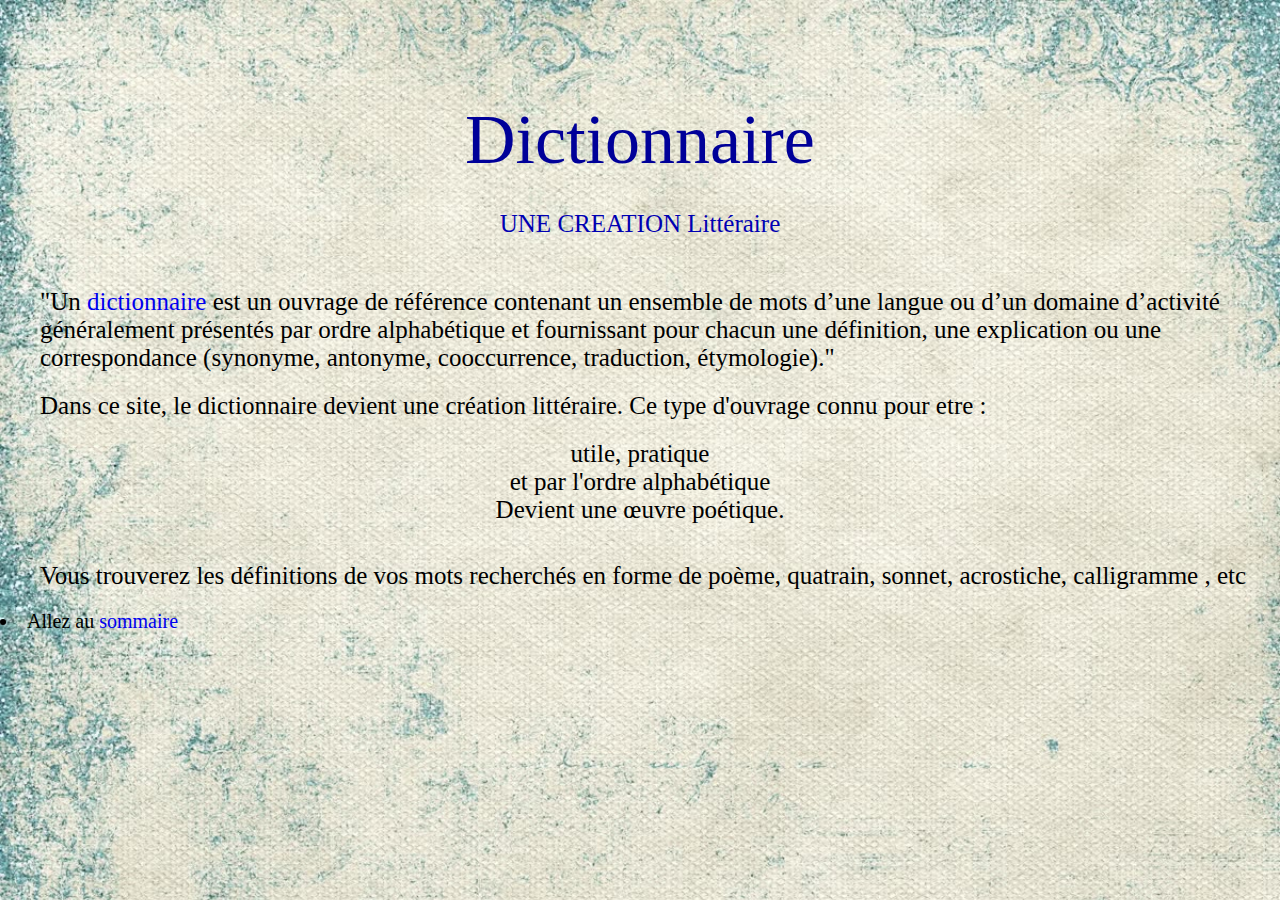
<file: index.html>
<head>
	<meta charset="UTF-8">
	<meta name="author" content="Nadia Fernandes Ventura">
	<title>Ma premiere page web</title>
	<link rel="stylesheet" href="style1.css">
	<link rel="stylesheet" media="screen" href="https://fontlibrary.org//face/grotesque-bourgeoisie" type="text/css"/>
</head>
<body>
	<h1>Dictionnaire</h1>
	<h2>UNE CREATION Littéraire</h2>
	<p>
	<div class="texte">"Un <a href=https://fr.wikipedia.org/wiki/Dictionnaire>dictionnaire</a> est un ouvrage de référence contenant un ensemble de mots d’une langue ou d’un domaine d’activité généralement présentés 
	par ordre alphabétique et fournissant pour chacun une définition, une explication ou une correspondance (synonyme, antonyme, cooccurrence, 
	traduction, étymologie)."</div>
	</p>
	<p>
	<div class="texte">Dans ce site, le dictionnaire devient une création littéraire.
	Ce type d'ouvrage connu pour etre : </div></p>
	<div class="ligne">utile, pratique <br>
	et par l'ordre alphabétique <br>
	Devient une œuvre poétique.<br></div>
	<br>
	<p>
	<div class="texte">Vous trouverez les définitions de vos mots recherchés en forme de poème, quatrain, sonnet, acrostiche, calligramme , etc</div>
	</p>
	<li>Allez au <a href="sommaire.html">sommaire</a></li>
</body>
</file>
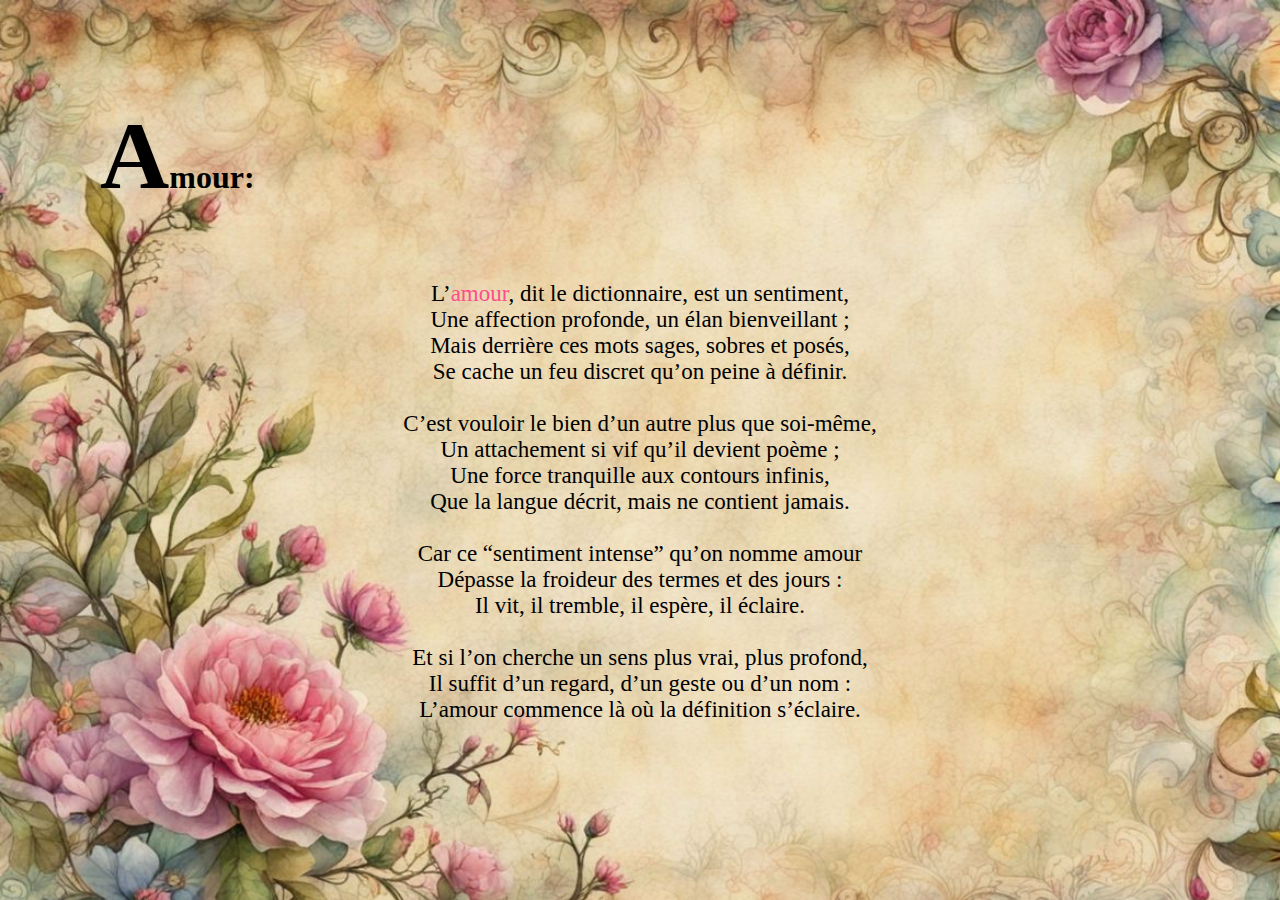
<file: amour.html>
<head>
	<meta charset="UTF-8">
	<meta name="author" content="Nadia Fernandes Ventura">
	<title>Amour</title>
	<link rel="stylesheet" href="a.css">
	<link rel="stylesheet" media="screen" href="https://fontlibrary.org//face/grotesque-bourgeoisie" type="text/css"/>
</head>
<body>
	<h1 class="big-first-letter">Amour:</h1>
	<p>
	L’<a href="amour2.html">amour</a>, dit le dictionnaire, est un sentiment,<br>
Une affection profonde, un élan bienveillant ;<br>
Mais derrière ces mots sages, sobres et posés,<br>
Se cache un feu discret qu’on peine à définir.<br>
<br>
C’est vouloir le bien d’un autre plus que soi-même,<br>
Un attachement si vif qu’il devient poème ;<br>
Une force tranquille aux contours infinis,<br>
Que la langue décrit, mais ne contient jamais.<br>
<br>
Car ce “sentiment intense” qu’on nomme amour<br>
Dépasse la froideur des termes et des jours :<br>
Il vit, il tremble, il espère, il éclaire.<br>
<br>
Et si l’on cherche un sens plus vrai, plus profond,<br>
Il suffit d’un regard, d’un geste ou d’un nom :<br>
L’amour commence là où la définition s’éclaire.<br>
</p>
</file>
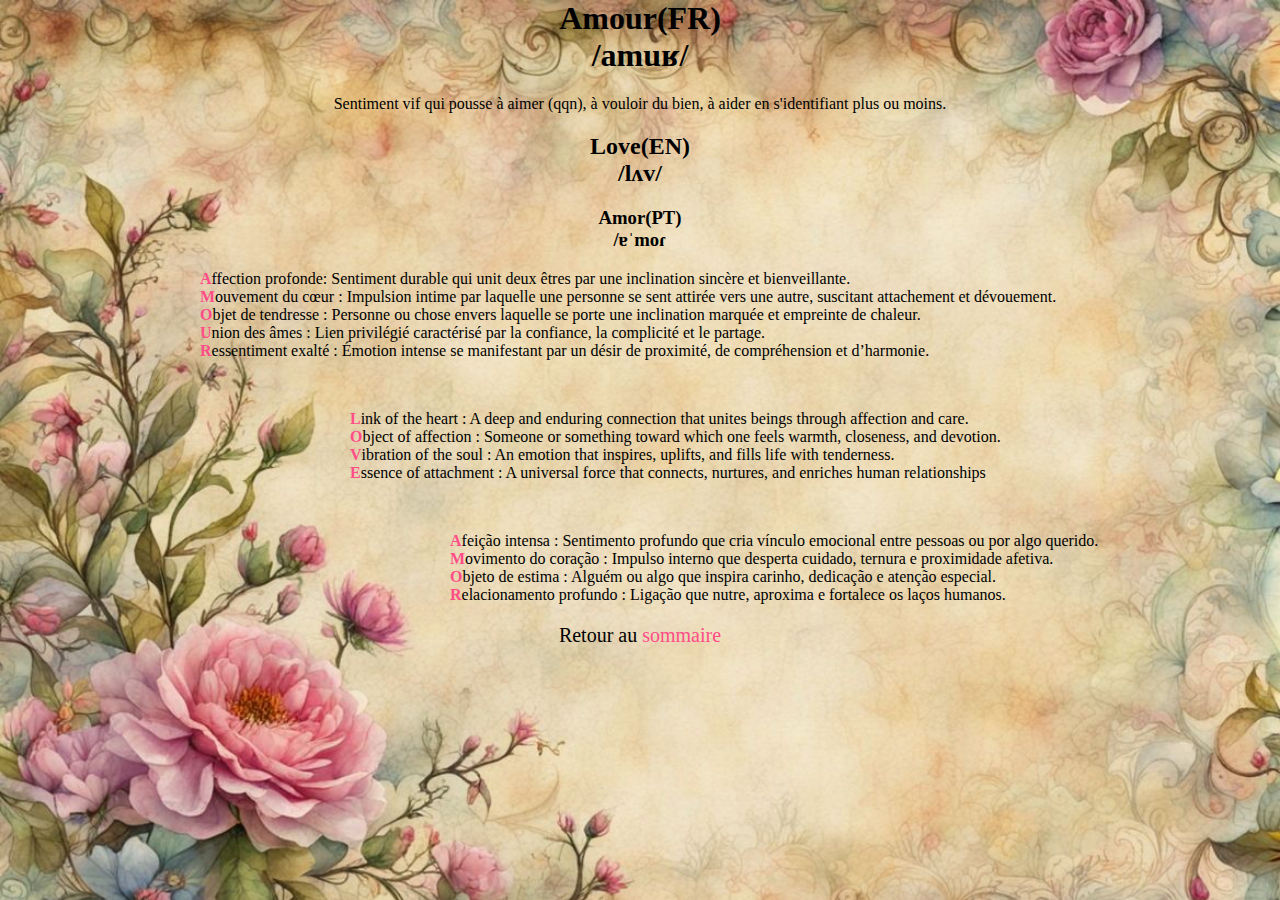
<file: amour2.html>
<head>
	<meta charset="UTF-8">
	<meta name="author" content="Nadia Fernandes Ventura">
	<title>Amour2</title>
	<link rel="stylesheet" href="amour2.css">
	<link rel="stylesheet" media="screen" href="https://fontlibrary.org//face/grotesque-bourgeoisie" type="text/css"/>
</head>
<body>
	<h1 class="titre">Amour(FR)<br>/amuʁ/</h1>
	<p class="texte">Sentiment vif qui pousse à aimer (qqn), à vouloir du bien, à aider en s'identifiant plus ou moins.</p>
	<h2 class="titre">Love(EN)<br>/lʌv/</h2>
	<p class="texte">A feeling of strong affection and sexual attraction for sb</p>
	<h3 class="titre">Amor(PT)<br>/ɐˈmoɾ</h3>
	<p class="texte"> Amor é um sentimento que inspira o desejo pelo bem e felicidade de outro ser.</p>
	<p>
<div class="ligne">Affection profonde: Sentiment durable qui unit deux êtres par une inclination sincère et bienveillante.</div>
<div class="ligne">Mouvement du cœur : Impulsion intime par laquelle une personne se sent attirée vers une autre, suscitant attachement et dévouement.</div>
<div class="ligne">Objet de tendresse : Personne ou chose envers laquelle se porte une inclination marquée et empreinte de chaleur.</div>
<div class="ligne">Union des âmes : Lien privilégié caractérisé par la confiance, la complicité et le partage.</div>
<div class="ligne">Ressentiment exalté : Émotion intense se manifestant par un désir de proximité, de compréhension et d’harmonie.</div>
</p>
<br>
	<p>
	<div class="ligne1">Link of the heart : A deep and enduring connection that unites beings through affection and care.<br>
	<div class="ligne1">Object of affection : Someone or something toward which one feels warmth, closeness, and devotion.<br>
    <div class="ligne1">Vibration of the soul : An emotion that inspires, uplifts, and fills life with tenderness.<br>
   <div class="ligne1"> Essence of attachment : A universal force that connects, nurtures, and enriches human relationships<br>
</p>
<br>
<p>
	<div class="ligne2">Afeição intensa : Sentimento profundo que cria vínculo emocional entre pessoas ou por algo querido.<br>
	<div class="ligne2">Movimento do coração : Impulso interno que desperta cuidado, ternura e proximidade afetiva.<br>
	<div class="ligne2">Objeto de estima : Alguém ou algo que inspira carinho, dedicação e atenção especial.<br>
	<div class="ligne2">Relacionamento profundo : Ligação que nutre, aproxima e fortalece os laços humanos.<br>

</p>
<ul>
	<li>Retour au <a href="sommaire.html">sommaire</a></li>
</ul>
</body>
</file>
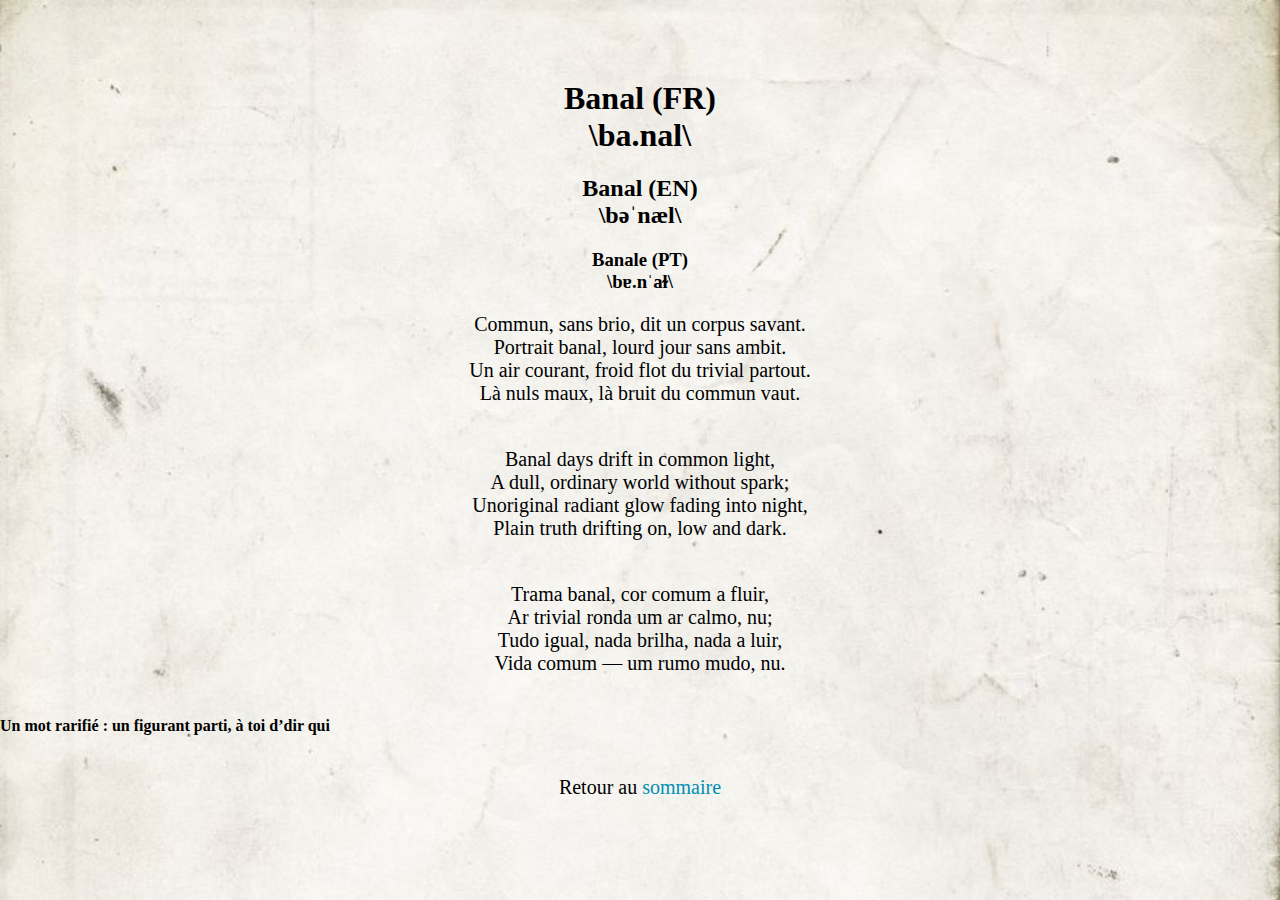
<file: b2.html>
<head>
	<meta charset="UTF-8">
	<meta name="author" content="Nadia Fernandes Ventura">
	<title>Banal</title>
	<link rel="stylesheet" href="b2.css">
	<link rel="stylesheet" media="screen" href="https://fontlibrary.org//face/grotesque-bourgeoisie" type="text/css"/>
</head>
<body>
<h1 class="titre">Banal (FR)<br> \ba.nal\</h1>
<p class="texte">Qui ne s'écarte pas du cours normal des choses ; courant, ordinaire </p>
<h2 class="titre">Banal (EN)<br>\bəˈnæl\</h2>
<p class="texte">so ordinary as to be dull; lacking originality </p>
<h3 class="titre">Banale (PT)<br>\bɐ.nˈaɫ\</h3>
<p class="texte"> trivial; vulgar; comum; sem importância </p>

<p class="poeme1">
Commun, sans brio, dit un corpus savant.<br>
Portrait banal, lourd jour sans ambit.<br>
Un air courant, froid flot du trivial partout.<br>
Là nuls maux, là bruit du commun vaut.<br>
<br></p>
<p class="poeme2">
Banal days drift in common light,<br>
A dull, ordinary world without spark;<br>
Unoriginal radiant glow fading into night,<br>
Plain truth drifting on, low and dark.<br>
<br></p>
<p class="poeme3">
Trama banal, cor comum a fluir,<br>
Ar trivial ronda um ar calmo, nu;<br>
Tudo igual, nada brilha, nada a luir,<br>
Vida comum — um rumo mudo, nu.<br>
</p>
   <div class="tooltip">
  <h4 class="titre">Un mot rarifié : un figurant parti, à toi d’dir qui</h4>
  <span class="tooltip-text">la lettre E</span>
</div>
<ul>
	<li>Retour au <a href="sommaire.html">sommaire</a></li>
</ul>
</body>
</file>
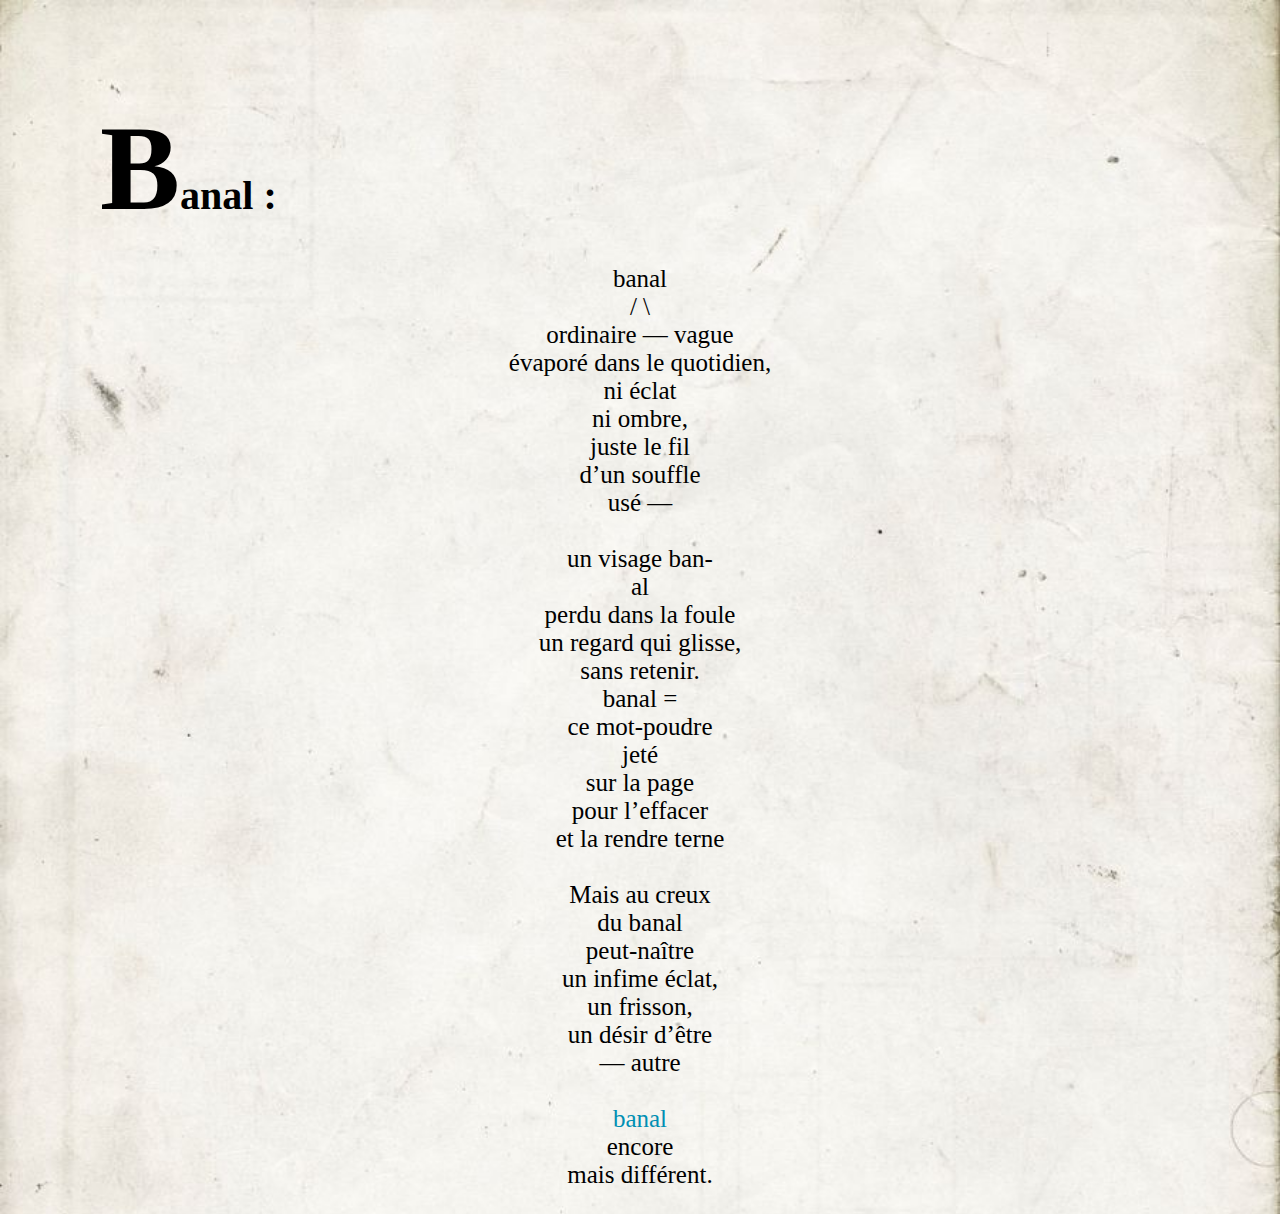
<file: banal.html>
<head>
	<meta charset="UTF-8">
	<meta name="author" content="Nadia Fernandes Ventura">
	<title>Banal</title>
	<link rel="stylesheet" href="b.css">
	<link rel="stylesheet" media="screen" href="https://fontlibrary.org//face/grotesque-bourgeoisie" type="text/css"/>
</head>
<body>

	<h1 class="big-first-letter">
    Banal : 
</h1>
<p>
         banal<br>
       /   \<br>
     ordinaire — vague  <br>
   évaporé dans le quotidien,<br>
      ni éclat  <br>
    ni ombre,  <br>
     juste le fil <br> 
      d’un souffle  <br>
        usé —  <br>
<br>
un visage ban-<br>
al  <br>
   perdu dans la foule  <br>
     un regard qui glisse,  <br>
        sans retenir.  <br>

   banal =  <br>
       ce mot-poudre  <br>
   jeté  <br>
       sur la page  <br>
         pour l’effacer  <br>
et la rendre terne <br> 
<br>
Mais au creux<br>  
     du banal  <br>
   peut-naître  <br>
 un infime éclat,  <br>
   un frisson,  <br>
      un désir d’être <br> 
         — autre  <br>
<br>
<a href="b2.html"> banal </a><br>
  encore <br> 
     mais différent.  <br>

</p>
</body>
</file>
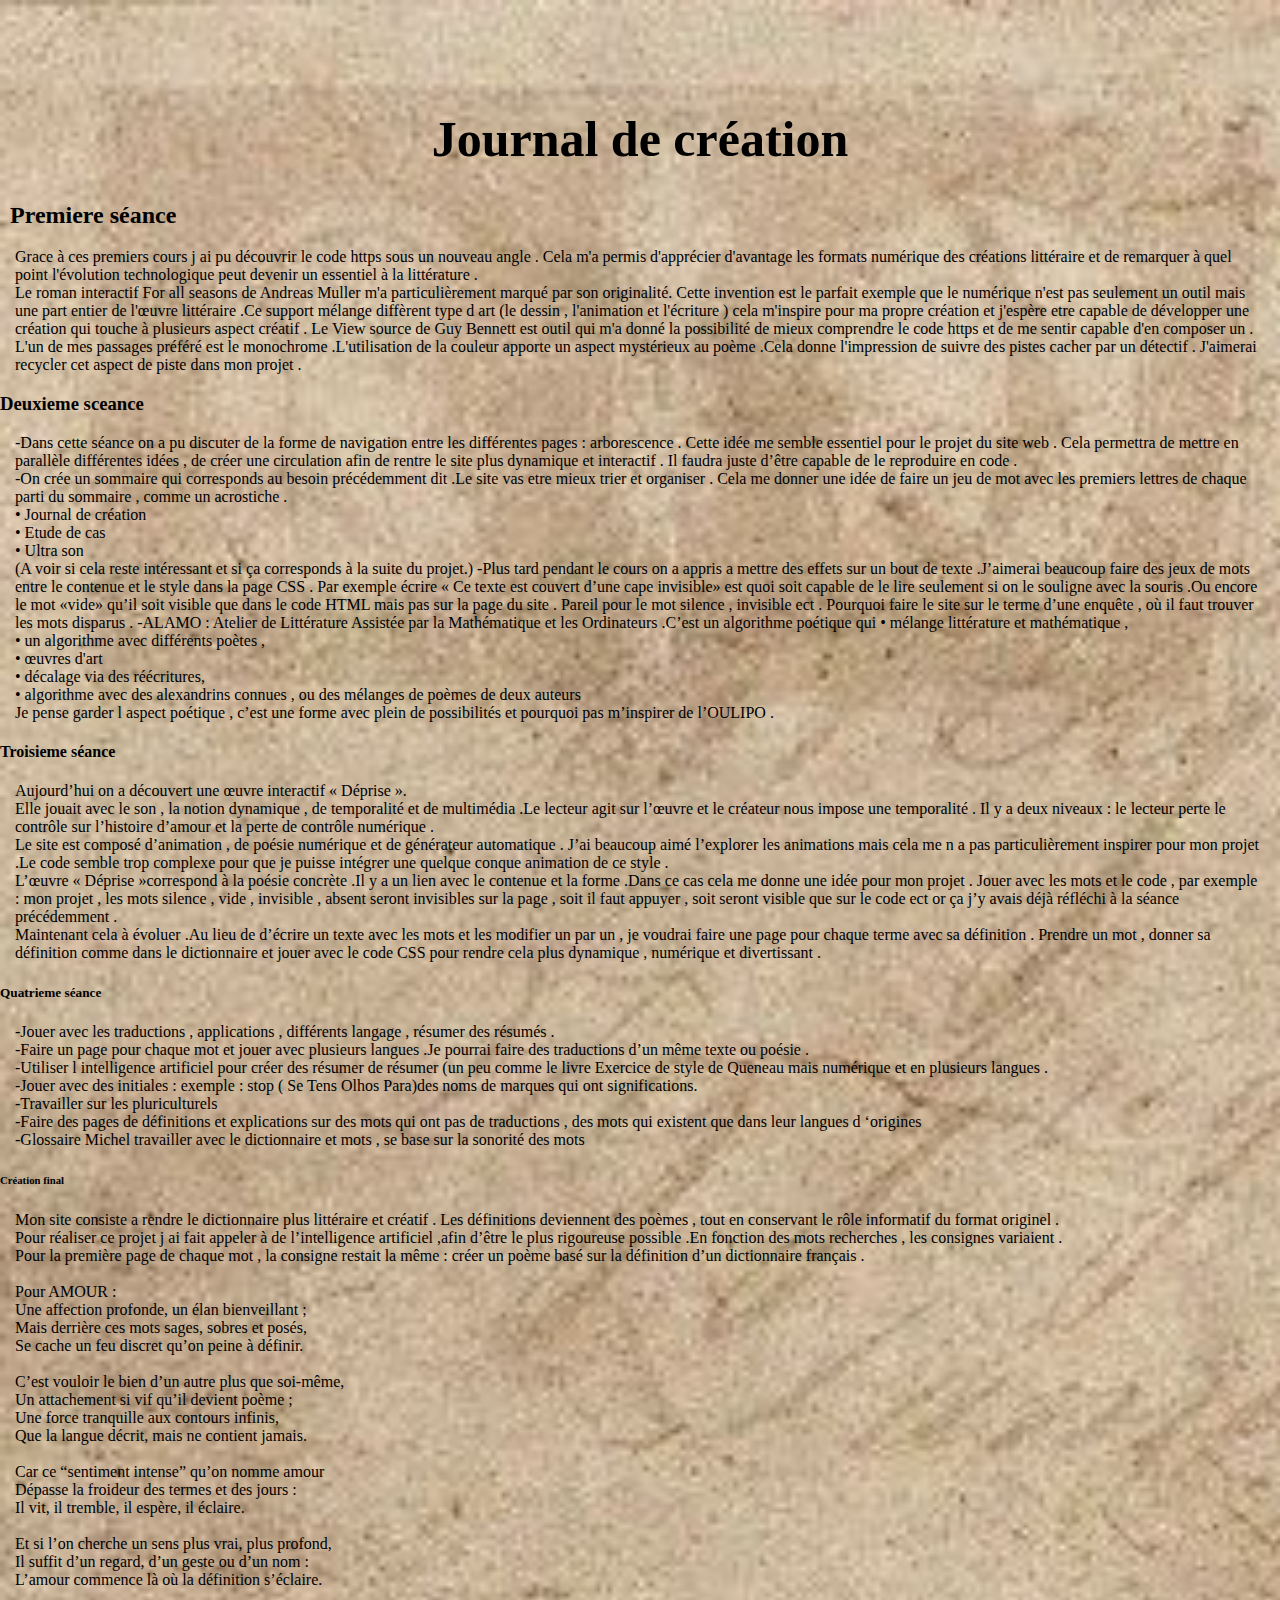
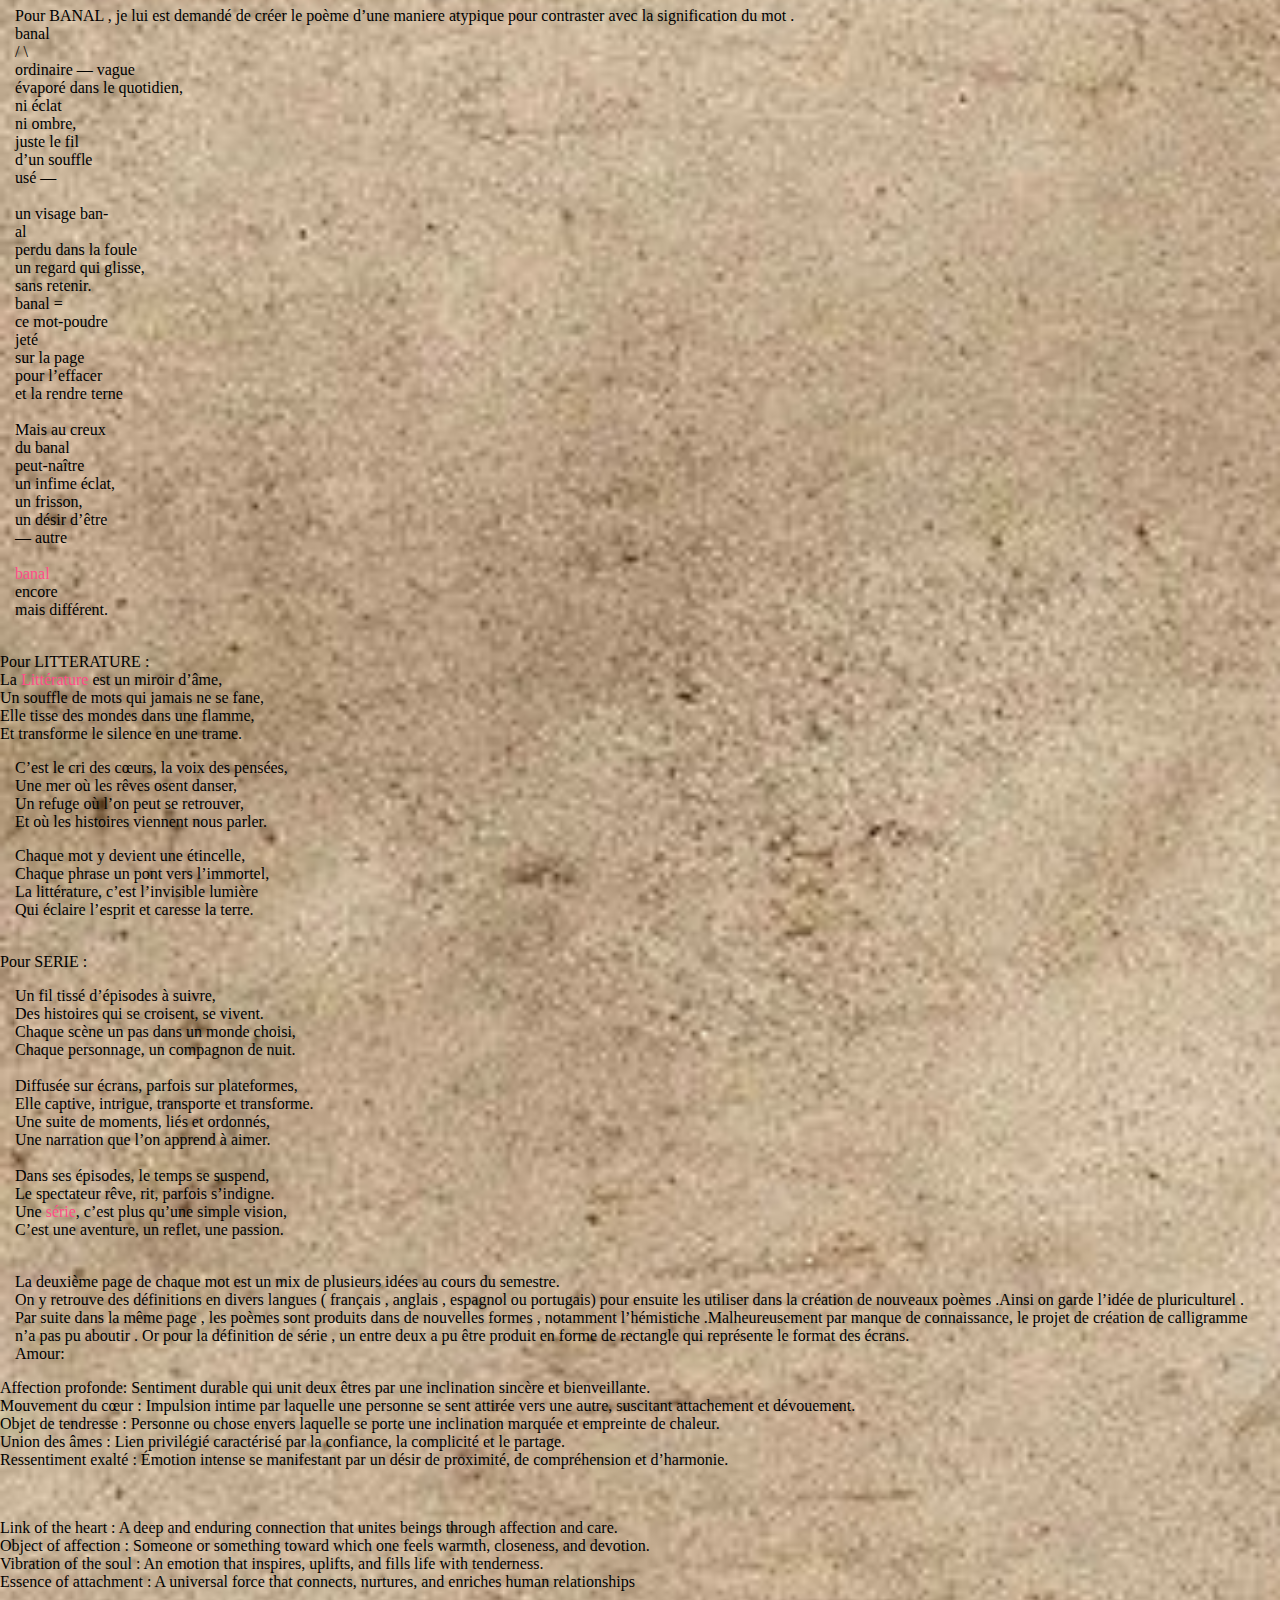
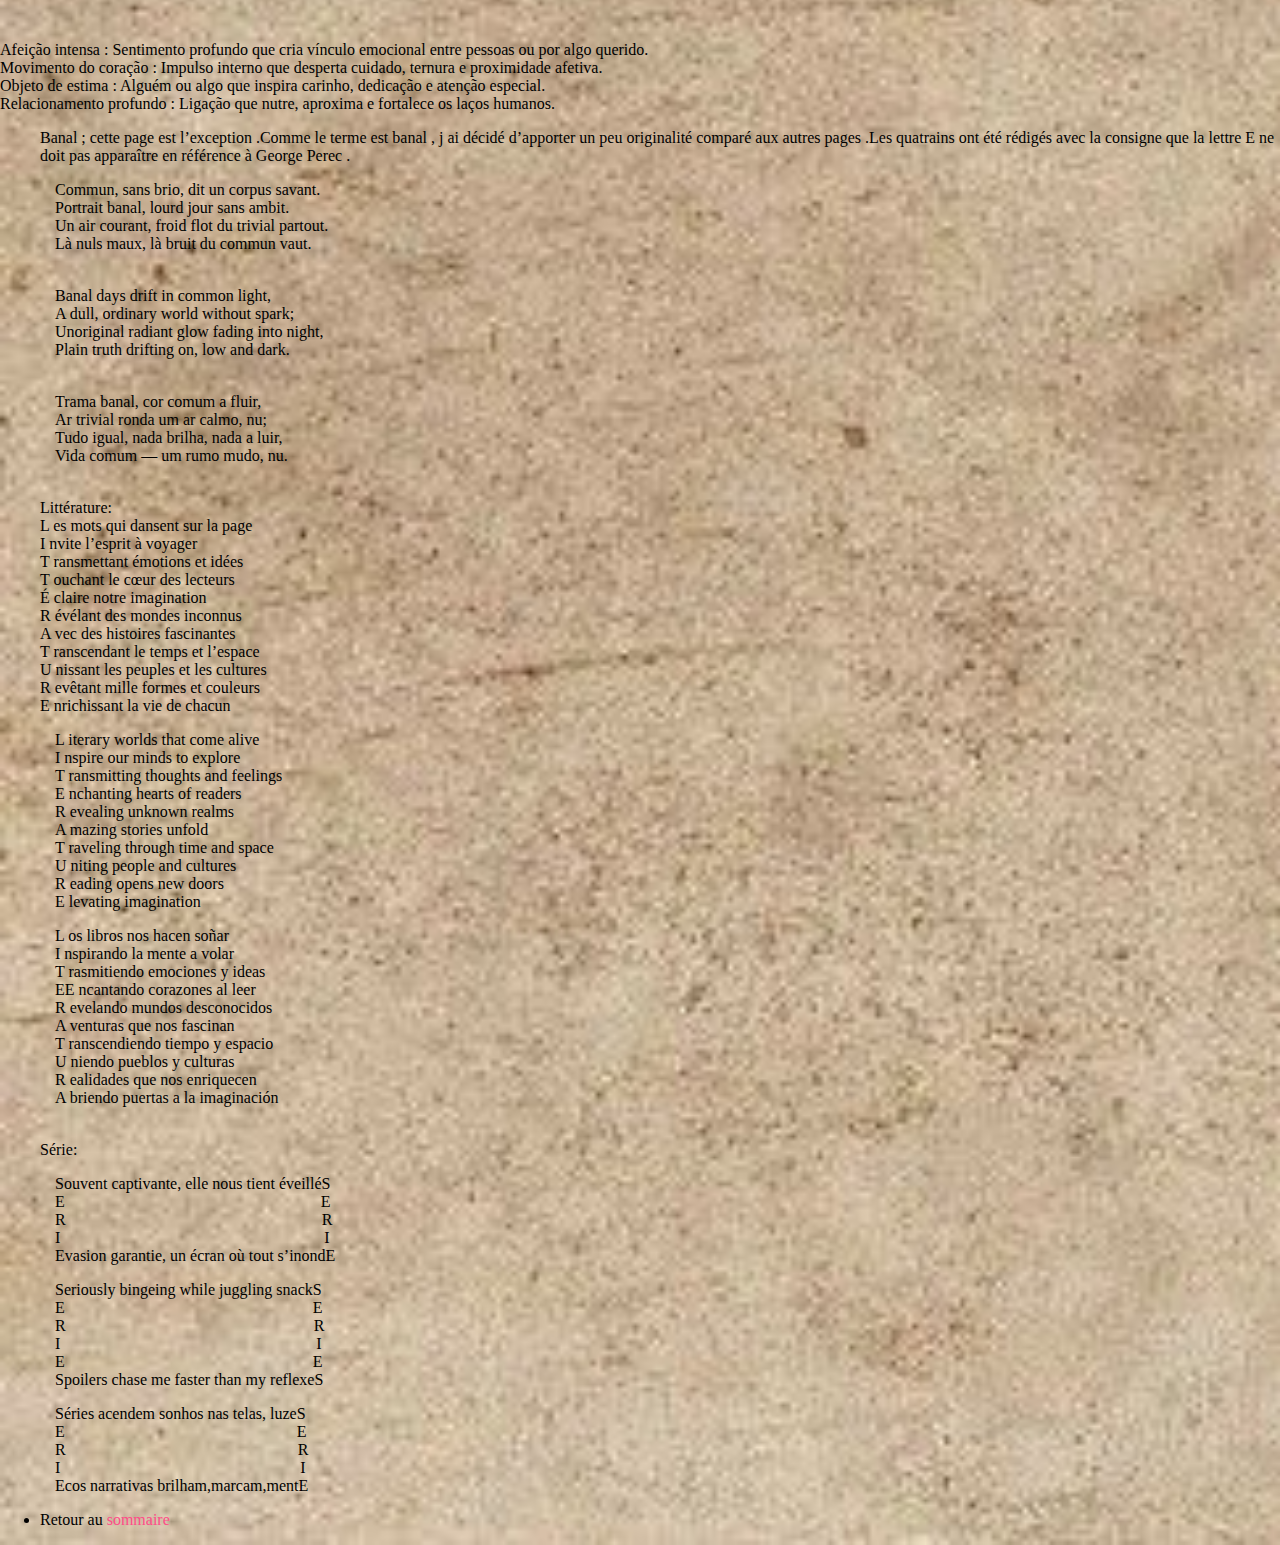
<file: journal.html>
<head>
	<meta charset="UTF-8">
	<meta name="author" content="Nadia Fernandes Ventura">
	<title>Journal de création</title>
	<link rel="stylesheet" href="j.css">
	<link rel="stylesheet" media="screen" href="https://fontlibrary.org//face/grotesque-bourgeoisie" type="text/css"/>
</head>
<body>
	<h1 class="titre">Journal de création</h1>
	<h2 class="titre">Premiere séance</h2>
	<p>
Grace à ces premiers cours j ai pu découvrir le code https sous un nouveau angle . Cela m'a permis d'apprécier d'avantage les formats 
	numérique
	des créations littéraire et de remarquer à quel point l'évolution technologique peut devenir un essentiel à la littérature .<br>
Le roman interactif For all seasons de Andreas Muller m'a particulièrement marqué par son originalité. Cette invention est le parfait 
exemple
 que le numérique n'est pas seulement un outil mais une part entier de l'œuvre littéraire .Ce support mélange diffèrent type d art (le dessin , 
 l'animation et l'écriture ) cela m'inspire pour ma propre création et j'espère etre capable de développer une création qui touche à plusieurs 
 aspect créatif .
Le View source de Guy Bennett est outil qui m'a donné la possibilité de mieux comprendre le code https et de me sentir capable d'en composer un .
 L'un de mes passages préféré est le monochrome .L'utilisation de la couleur apporte un aspect mystérieux au poème .Cela donne l'impression de 
 suivre des pistes cacher par un détectif . J'aimerai recycler cet aspect de piste dans mon projet .</p> 
	<h3 class="sous-titre">Deuxieme sceance</h3>
	<p>-Dans cette séance on a pu discuter de la forme de navigation entre les différentes pages : arborescence . Cette idée me semble essentiel
	pour le projet du site web . Cela permettra de mettre en parallèle différentes idées , de créer une circulation afin de rentre le site plus 
	dynamique et interactif . Il faudra juste d’être capable de le reproduire en code .<br> 
-On crée un sommaire qui corresponds au besoin précédemment dit .Le site vas etre mieux trier et organiser . Cela me donner une idée de faire un 
jeu de mot avec les premiers lettres de chaque parti du sommaire , comme un acrostiche . <br>
    • Journal de création<br>
    • Etude de cas <br>
    • Ultra son<br>
(A voir si cela reste intéressant et si ça corresponds à la suite du projet.)
	
	-Plus tard pendant le cours on a appris a mettre des effets sur un bout de texte .J’aimerai beaucoup faire des jeux de mots entre le contenue 
	et le style dans la page CSS . Par exemple écrire « Ce texte est couvert d’une cape invisible» est quoi soit capable de le lire seulement si 
	on le souligne avec la souris .Ou encore le mot «vide» qu’il soit visible que dans le code HTML mais pas sur la page du site . Pareil pour le 
	mot silence , invisible ect . Pourquoi faire le site sur le terme d’une enquête , où il faut trouver les mots disparus . 
-ALAMO : Atelier de Littérature Assistée par la Mathématique et les Ordinateurs .C’est un algorithme poétique qui 
    • mélange littérature et mathématique ,<br> 
    • un algorithme avec différents poètes , <br>
    • œuvres d'art <br>
    • décalage via des réécritures,  <br>
    • algorithme avec des alexandrins connues , ou des mélanges de poèmes de deux auteurs <br>
Je pense garder l aspect poétique , c’est une forme avec plein de possibilités et pourquoi pas m’inspirer de l’OULIPO .
	</p>
	<h4 class="titre">Troisieme séance</h4>
	<p>
	Aujourd’hui on a découvert une œuvre interactif « Déprise ».<br>
	Elle jouait avec le son , la notion dynamique , de temporalité et de multimédia .Le lecteur agit sur l’œuvre et le créateur nous impose une 
	temporalité . Il y a deux niveaux : le lecteur perte le contrôle sur l’histoire d’amour et la perte de contrôle numérique .<br>
	Le site est composé d’animation , de poésie numérique et de générateur automatique . J’ai beaucoup aimé l’explorer les animations mais cela
	me n a pas particulièrement inspirer pour mon projet .Le code semble trop complexe pour que je puisse intégrer une quelque conque animation 
	de ce style .<br> 
L’œuvre « Déprise »correspond à la poésie concrète .Il y a un lien avec le contenue et la forme .Dans ce cas cela me donne une idée pour mon projet
 . Jouer avec les mots et le code , par exemple : mon projet , les mots silence , vide , invisible , absent seront invisibles sur la page , soit il
 faut appuyer , soit seront visible que sur le code ect or ça j’y avais déjà réfléchi à la séance précédemment  . <br>
 Maintenant  cela à évoluer .Au lieu de d’écrire un texte avec les mots et les modifier un par un , je voudrai faire une page pour chaque terme 
 avec sa définition . Prendre un mot , donner sa définition comme dans le dictionnaire et jouer avec le code CSS pour rendre cela plus dynamique ,
 numérique et divertissant . </p>
 <h5 class="titre">Quatrieme séance </h5>
 <p>
 -Jouer avec les traductions , applications , différents langage , résumer des résumés .<br>
 -Faire un page pour chaque mot et jouer avec plusieurs langues .Je pourrai faire des traductions d’un même texte ou poésie .<br>
 -Utiliser l intelligence artificiel pour créer des résumer de résumer (un peu comme le livre Exercice de style de Queneau mais numérique et en 
 plusieurs langues . <br>                
 -Jouer avec des initiales : exemple : stop ( Se Tens Olhos Para)des noms de marques qui ont significations. <br>        
 -Travailler sur les pluriculturels<br>
 -Faire des pages de définitions et explications sur des mots qui ont pas de traductions , des mots qui existent que dans leur langues d ‘origines<br>         
 -Glossaire Michel travailler avec le dictionnaire et mots , se base sur la sonorité des mots <br></p>
<h6 class="titre"> Création final </h6>
<p>
Mon site consiste a rendre le dictionnaire plus littéraire et créatif . Les définitions deviennent des poèmes , tout en conservant le rôle 
informatif du format originel .<br> 
Pour réaliser ce projet j ai fait appeler à de l’intelligence artificiel ,afin d’être le plus rigoureuse possible .En fonction des mots 
recherches , les consignes variaient .<br>
 Pour la première page de chaque mot , la consigne restait la même : créer un poème basé sur la définition d’un dictionnaire français .<br>
 <br>
Pour AMOUR : <br>
Une affection profonde, un élan bienveillant ;<br>
Mais derrière ces mots sages, sobres et posés,<br>
Se cache un feu discret qu’on peine à définir.<br>
<br>
C’est vouloir le bien d’un autre plus que soi-même,<br>
Un attachement si vif qu’il devient poème ;<br>
Une force tranquille aux contours infinis,<br>
Que la langue décrit, mais ne contient jamais.<br>
<br>
Car ce “sentiment intense” qu’on nomme amour<br>
Dépasse la froideur des termes et des jours :<br>
Il vit, il tremble, il espère, il éclaire.<br>
<br>
Et si l’on cherche un sens plus vrai, plus profond,<br>
Il suffit d’un regard, d’un geste ou d’un nom :<br>
L’amour commence là où la définition s’éclaire.<br>
<br>
Pour BANAL , je lui est demandé de créer le poème d’une maniere atypique pour contraster avec la signification du mot .<br>
banal<br>
       /   \<br>
     ordinaire — vague  <br>
   évaporé dans le quotidien,<br>
      ni éclat  <br>
    ni ombre,  <br>
     juste le fil <br> 
      d’un souffle  <br>
        usé —  <br>
<br>
un visage ban-<br>
al  <br>
   perdu dans la foule  <br>
     un regard qui glisse,  <br>
        sans retenir.  <br>

   banal =  <br>
       ce mot-poudre  <br>
   jeté  <br>
       sur la page  <br>
         pour l’effacer  <br>
et la rendre terne <br> 
<br>
Mais au creux<br>  
     du banal  <br>
   peut-naître  <br>
 un infime éclat,  <br>
   un frisson,  <br>
      un désir d’être <br> 
         — autre  <br>
<br>
<a href="b2.html"> banal </a><br>
  encore <br> 
     mais différent.  <br>

</p>
<br>
Pour LITTERATURE : <br>
La <a href="litt2.html">Littérature</a> est un miroir d’âme,<br>
Un souffle de mots qui jamais ne se fane,<br>
Elle tisse des mondes dans une flamme,<br>
Et transforme le silence en une trame.<br>
</p>
<p>
C’est le cri des cœurs, la voix des pensées,<br>
Une mer où les rêves osent danser,<br>
Un refuge où l’on peut se retrouver,<br>
Et où les histoires viennent nous parler.<br>
</p>
<p>
Chaque mot y devient une étincelle,<br>
Chaque phrase un pont vers l’immortel,<br>
La littérature, c’est l’invisible lumière<br>
Qui éclaire l’esprit et caresse la terre.<br>
</p>
<br>
Pour SERIE : <br>
	<p>Un fil tissé d’épisodes à suivre,<br>
Des histoires qui se croisent, se vivent.<br>
 Chaque scène un pas dans un monde choisi,<br>
Chaque personnage, un compagnon de nuit.<br>
<br>
Diffusée sur écrans, parfois sur plateformes,<br>
Elle captive, intrigue, transporte et transforme.<br>
Une suite de moments, liés et ordonnés,<br>
Une narration que l’on apprend à aimer.<br>
<br>
Dans ses épisodes, le temps se suspend,<br>
Le spectateur rêve, rit, parfois s’indigne.<br>
Une <a href="serie.html">série</a>, c’est plus qu’une simple vision,<br>
C’est une aventure, un reflet, une passion.<br>
</p>
<p>
<br>
La deuxième page de chaque mot est un mix de plusieurs idées au cours du semestre.<br>
On y retrouve des définitions en divers langues ( français , anglais , espagnol ou portugais) pour ensuite les utiliser dans la création de 
nouveaux poèmes .Ainsi on garde l’idée de pluriculturel . Par suite dans la même page , les poèmes sont produits dans de nouvelles formes ,
 notamment l’hémistiche .Malheureusement par manque de connaissance, le projet de création de calligramme n’a pas pu aboutir . Or pour la 
 définition de série , un entre deux a pu être produit en forme de rectangle qui représente le format des écrans.<br>
 Amour:<br>
 <div class="ligne">Affection profonde: Sentiment durable qui unit deux êtres par une inclination sincère et bienveillante.</div>
<div class="ligne">Mouvement du cœur : Impulsion intime par laquelle une personne se sent attirée vers une autre, suscitant attachement et dévouement.</div>
<div class="ligne">Objet de tendresse : Personne ou chose envers laquelle se porte une inclination marquée et empreinte de chaleur.</div>
<div class="ligne">Union des âmes : Lien privilégié caractérisé par la confiance, la complicité et le partage.</div>
<div class="ligne">Ressentiment exalté : Émotion intense se manifestant par un désir de proximité, de compréhension et d’harmonie.</div>
</p>
<br>
	<p>
	<div class="ligne1">Link of the heart : A deep and enduring connection that unites beings through affection and care.<br>
	<div class="ligne1">Object of affection : Someone or something toward which one feels warmth, closeness, and devotion.<br>
    <div class="ligne1">Vibration of the soul : An emotion that inspires, uplifts, and fills life with tenderness.<br>
   <div class="ligne1"> Essence of attachment : A universal force that connects, nurtures, and enriches human relationships<br>
</p>
<br>
<p>
	<div class="ligne2">Afeição intensa : Sentimento profundo que cria vínculo emocional entre pessoas ou por algo querido.<br>
	<div class="ligne2">Movimento do coração : Impulso interno que desperta cuidado, ternura e proximidade afetiva.<br>
	<div class="ligne2">Objeto de estima : Alguém ou algo que inspira carinho, dedicação e atenção especial.<br>
	<div class="ligne2">Relacionamento profundo : Ligação que nutre, aproxima e fortalece os laços humanos.<br>

</p>
<ul>
Banal ; cette page est l’exception .Comme le terme est banal , j ai décidé d’apporter un peu originalité comparé aux autres pages 
.Les quatrains ont été rédigés avec la consigne que la lettre E ne doit pas apparaître en référence à George Perec . <br>
 <p class="poeme1">
Commun, sans brio, dit un corpus savant.<br>
Portrait banal, lourd jour sans ambit.<br>
Un air courant, froid flot du trivial partout.<br>
Là nuls maux, là bruit du commun vaut.<br>
<br></p>
<p class="poeme2">
Banal days drift in common light,<br>
A dull, ordinary world without spark;<br>
Unoriginal radiant glow fading into night,<br>
Plain truth drifting on, low and dark.<br>
<br></p>
<p class="poeme3">
Trama banal, cor comum a fluir,<br>
Ar trivial ronda um ar calmo, nu;<br>
Tudo igual, nada brilha, nada a luir,<br>
Vida comum — um rumo mudo, nu.<br>
</p>
 <br>
 Littérature:<br>
 <span class="lettre1">L</span> es mots qui dansent sur la page<br>
  <span class="lettre1">I</span> nvite l’esprit à voyager<br>
  <span class="lettre1">T</span> ransmettant émotions et idées<br>
  <span class="lettre1">T</span> ouchant le cœur des lecteurs <br> 
  <span class="lettre1">É</span> claire notre imagination  <br>
  <span class="lettre1">R</span> évélant des mondes inconnus  <br>
  <span class="lettre1">A</span> vec des histoires fascinantes  <br>
  <span class="lettre1">T</span> ranscendant le temps et l’espace  <br>
  <span class="lettre1">U</span> nissant les peuples et les cultures <br> 
  <span class="lettre1">R</span> evêtant mille formes et couleurs  <br>
  <span class="lettre1">E</span> nrichissant la vie de chacun<br>

</p>

<p class="acrostiche2">
 <span class="lettre2">L</span> iterary worlds that come alive <br> 
 <span class="lettre2">I</span> nspire our minds to explore  <br>
 <span class="lettre2">T</span> ransmitting thoughts and feelings  <br>
 <span class="lettre2">E</span> nchanting hearts of readers <br> 
 <span class="lettre2">R</span> evealing unknown realms  <br>
 <span class="lettre2">A</span> mazing stories unfold  <br>
 <span class="lettre2">T</span> raveling through time and space  <br>
 <span class="lettre2">U</span> niting people and cultures  <br>
 <span class="lettre2">R</span> eading opens new doors  <br>
 <span class="lettre2">E</span> levating imagination<br>
</p>
<p class="acrostiche3">
<span class="lettre3">L</span> os libros nos hacen soñar  <br>
<span class="lettre3">I</span> nspirando la mente a volar  <br>
<span class="lettre3">T</span> rasmitiendo emociones y ideas <br> 
<span class="lettre3">E</span>E ncantando corazones al leer  <br>
<span class="lettre3">R</span> evelando mundos desconocidos  <br>
<span class="lettre3">A</span> venturas que nos fascinan  <br>
<span class="lettre3">T</span> ranscendiendo tiempo y espacio  <br>
<span class="lettre3">U</span> niendo pueblos y culturas  <br>
<span class="lettre3">R</span> ealidades que nos enriquecen  <br>
<span class="lettre3">A</span> briendo puertas a la imaginación<br>
</p>
<br>
Série:<br>
<p>
	<span class="ligne1">Souvent captivante, elle nous tient éveilléS</span><br>
	<span class="ligne2">E &nbsp;&nbsp;&nbsp;&nbsp;&nbsp;&nbsp&nbsp;&nbsp;&nbsp;&nbsp&nbsp;&nbsp;&nbsp;&nbsp&nbsp;&nbsp;&nbsp;&nbsp &nbsp;&nbsp;&nbsp;&nbsp&nbsp;&nbsp;&nbsp;&nbsp&nbsp;&nbsp;&nbsp;&nbsp&nbsp;&nbsp;&nbsp;&nbsp &nbsp;&nbsp;&nbsp;&nbsp&nbsp;&nbsp;&nbsp;&nbsp   &nbsp;&nbsp;&nbsp;&nbsp &nbsp;&nbsp;&nbsp;&nbsp&nbsp;&nbsp;&nbsp;&nbsp&nbsp;&nbsp;&nbsp;&nbsp  E</span><br>
	<span class="ligne3">R &nbsp;&nbsp;&nbsp;&nbsp;&nbsp;&nbsp&nbsp;&nbsp;&nbsp;&nbsp&nbsp;&nbsp;&nbsp;&nbsp&nbsp;&nbsp;&nbsp;&nbsp &nbsp;&nbsp;&nbsp;&nbsp&nbsp;&nbsp;&nbsp;&nbsp&nbsp;&nbsp;&nbsp;&nbsp&nbsp;&nbsp;&nbsp;&nbsp &nbsp;&nbsp;&nbsp;&nbsp&nbsp;&nbsp;&nbsp;&nbsp   &nbsp;&nbsp;&nbsp;&nbsp&nbsp; &nbsp;&nbsp;&nbsp;&nbsp&nbsp;&nbsp;&nbsp;&nbsp&nbsp;&nbsp;&nbsp; R</span><br>
	<span class="ligne4">I&nbsp;&nbsp;&nbsp;&nbsp;&nbsp;&nbsp&nbsp;&nbsp;&nbsp;&nbsp&nbsp;&nbsp;&nbsp;&nbsp&nbsp;&nbsp;&nbsp;&nbsp &nbsp;&nbsp;&nbsp;&nbsp&nbsp;&nbsp;&nbsp;&nbsp&nbsp;&nbsp;&nbsp;&nbsp&nbsp;&nbsp;&nbsp;&nbsp &nbsp;&nbsp;&nbsp;&nbsp&nbsp;&nbsp;&nbsp;&nbsp&nbsp;&nbsp &nbsp;&nbsp&nbsp;&nbsp &nbsp;&nbsp&nbsp;&nbsp &nbsp;&nbsp;&nbsp;&nbsp;&nbsp&nbsp;&nbsp;&nbsp; I</span><br>
	<span class="ligne5">Evasion garantie, un écran où tout s’inondE</span><br>
	</p>
	<p>
	<span class="ligne6">Seriously bingeing while juggling snackS</span><br>
	<span class="ligne7">E&nbsp;&nbsp;&nbsp;&nbsp&nbsp;&nbsp;&nbsp;&nbsp;&nbsp;&nbsp;&nbsp;&nbsp&nbsp;&nbsp;&nbsp;&nbsp&nbsp;&nbsp;&nbsp;&nbsp;&nbsp;&nbsp;&nbsp&nbsp;&nbsp;&nbsp;&nbsp&nbsp;&nbsp;&nbsp;&nbsp;&nbsp;&nbsp;&nbsp;&nbsp;&nbsp&nbsp;&nbsp;&nbsp;&nbsp&nbsp;&nbsp;&nbsp;&nbsp&nbsp;&nbsp;&nbsp;&nbsp;&nbsp;&nbsp;&nbsp&nbsp;&nbsp;&nbsp;&nbsp&nbsp;&nbsp;&nbsp;&nbsp;&nbsp;&nbsp E</span><br>
	<span class="ligne8">R&nbsp;&nbsp;&nbsp;&nbsp;&nbsp&nbsp;&nbsp;&nbsp;&nbsp&nbsp;&nbsp;&nbsp;&nbsp;&nbsp;&nbsp;&nbsp;&nbsp;&nbsp;&nbsp;&nbsp;&nbsp&nbsp;&nbsp;&nbsp;&nbsp&nbsp;&nbsp;&nbsp;&nbsp&nbsp;&nbsp;&nbsp;&nbsp&nbsp;&nbsp;&nbsp;&nbsp;&nbsp;&nbsp;&nbsp;&nbsp;&nbsp;&nbsp;&nbsp&nbsp;&nbsp;&nbsp;&nbsp&nbsp;&nbsp;&nbsp;&nbsp;&nbsp;&nbsp;&nbsp&nbsp;&nbsp;&nbsp;&nbsp&nbsp;&nbsp;&nbsp;R</span><br>
	<span class="ligne9">I&nbsp;&nbsp;&nbsp;&nbsp;&nbsp;&nbsp;&nbsp;&nbsp;&nbsp&nbsp;&nbsp;&nbsp;&nbsp&nbsp;&nbsp;&nbsp;&nbsp;&nbsp;&nbsp;&nbsp;&nbsp;&nbsp&nbsp;&nbsp;&nbsp;&nbsp&nbsp;&nbsp;&nbsp;&nbsp;&nbsp;&nbsp;&nbsp;&nbsp&nbsp;&nbsp;&nbsp;&nbsp&nbsp;&nbsp;&nbsp;&nbsp;&nbsp;&nbsp;&nbsp&nbsp;&nbsp;&nbsp;&nbsp&nbsp;&nbsp;&nbsp;&nbsp;&nbsp;&nbsp;&nbsp;&nbsp;&nbsp&nbsp;&nbsp;&nbsp;&nbsp&nbsp;&nbsp;I</span><br>
	<span class="ligne10">E&nbsp;&nbsp;&nbsp;&nbsp;&nbsp;&nbsp;&nbsp;&nbsp;&nbsp;&nbsp&nbsp;&nbsp;&nbsp;&nbsp&nbsp;&nbsp;&nbsp;&nbsp;&nbsp;&nbsp;&nbsp;&nbsp&nbsp;&nbsp;&nbsp;&nbsp&nbsp;&nbsp;&nbsp;&nbsp;&nbsp;&nbsp;&nbsp;&nbsp&nbsp;&nbsp;&nbsp;&nbsp&nbsp;&nbsp;&nbsp;&nbsp;&nbsp;&nbsp;&nbsp;&nbsp&nbsp;&nbsp;&nbsp;&nbsp&nbsp;&nbsp;&nbsp;&nbsp;&nbsp;&nbsp;&nbsp;&nbsp&nbsp;&nbsp;&nbsp;&nbsp;E</span><br>
	<span class="ligne11">Spoilers chase me faster than my reflexeS</span><br>
	</p>
	<p>
	<span class="ligne12">Séries acendem sonhos nas telas, luzeS</span><br>
	<span class="ligne13">E&nbsp;&nbsp;&nbsp&nbsp;&nbsp;&nbsp;&nbsp;&nbsp;&nbsp;&nbsp;&nbsp;&nbsp;&nbsp;&nbsp;&nbsp;&nbsp&nbsp;&nbsp;&nbsp;&nbsp;&nbsp;&nbsp;&nbsp;&nbsp;&nbsp;&nbsp;&nbsp;&nbsp;&nbsp&nbsp;&nbsp;&nbsp;&nbsp;&nbsp;&nbsp;&nbsp;&nbsp;&nbsp;&nbsp;&nbsp;&nbsp;&nbsp&nbsp;&nbsp;&nbsp;&nbsp;&nbsp;&nbsp;&nbsp;&nbsp;&nbsp;&nbsp;&nbsp;&nbsp;&nbsp&nbsp;&nbsp;&nbsp;E</span><br>
	<span class="ligne14">R&nbsp;&nbsp;&nbsp&nbsp;&nbsp;&nbsp;&nbsp;&nbsp;&nbsp;&nbsp;&nbsp;&nbsp;&nbsp;&nbsp;&nbsp;&nbsp&nbsp;&nbsp;&nbsp;&nbsp;&nbsp;&nbsp;&nbsp;&nbsp;&nbsp;&nbsp;&nbsp;&nbsp;&nbsp&nbsp;&nbsp;&nbsp;&nbsp;&nbsp;&nbsp;&nbsp;&nbsp;&nbsp;&nbsp;&nbsp;&nbsp;&nbsp&nbsp;&nbsp;&nbsp;&nbsp;&nbsp;&nbsp;&nbsp;&nbsp;&nbsp;&nbsp;&nbsp;&nbsp;&nbsp&nbsp;&nbsp;&nbsp;R</span><br>
	<span class="ligne15">I&nbsp;&nbsp;&nbsp;&nbsp;&nbsp&nbsp;&nbsp;&nbsp;&nbsp;&nbsp;&nbsp;&nbsp;&nbsp;&nbsp;&nbsp;&nbsp;&nbsp;&nbsp&nbsp;&nbsp;&nbsp;&nbsp;&nbsp;&nbsp;&nbsp;&nbsp;&nbsp;&nbsp;&nbsp;&nbsp;&nbsp&nbsp;&nbsp;&nbsp;&nbsp;&nbsp;&nbsp;&nbsp;&nbsp;&nbsp;&nbsp;&nbsp;&nbsp;&nbsp&nbsp;&nbsp;&nbsp;&nbsp;&nbsp;&nbsp;&nbsp;&nbsp;&nbsp;&nbsp;&nbsp;&nbsp;&nbsp&nbsp;&nbsp;&nbsp;I</span><br>
	<span class="ligne16">Ecos narrativas brilham,marcam,mentE</span><br>
	
 
 </p>
 
 <li>Retour au <a href="sommaire.html">sommaire</a></li>
</body>
</file>
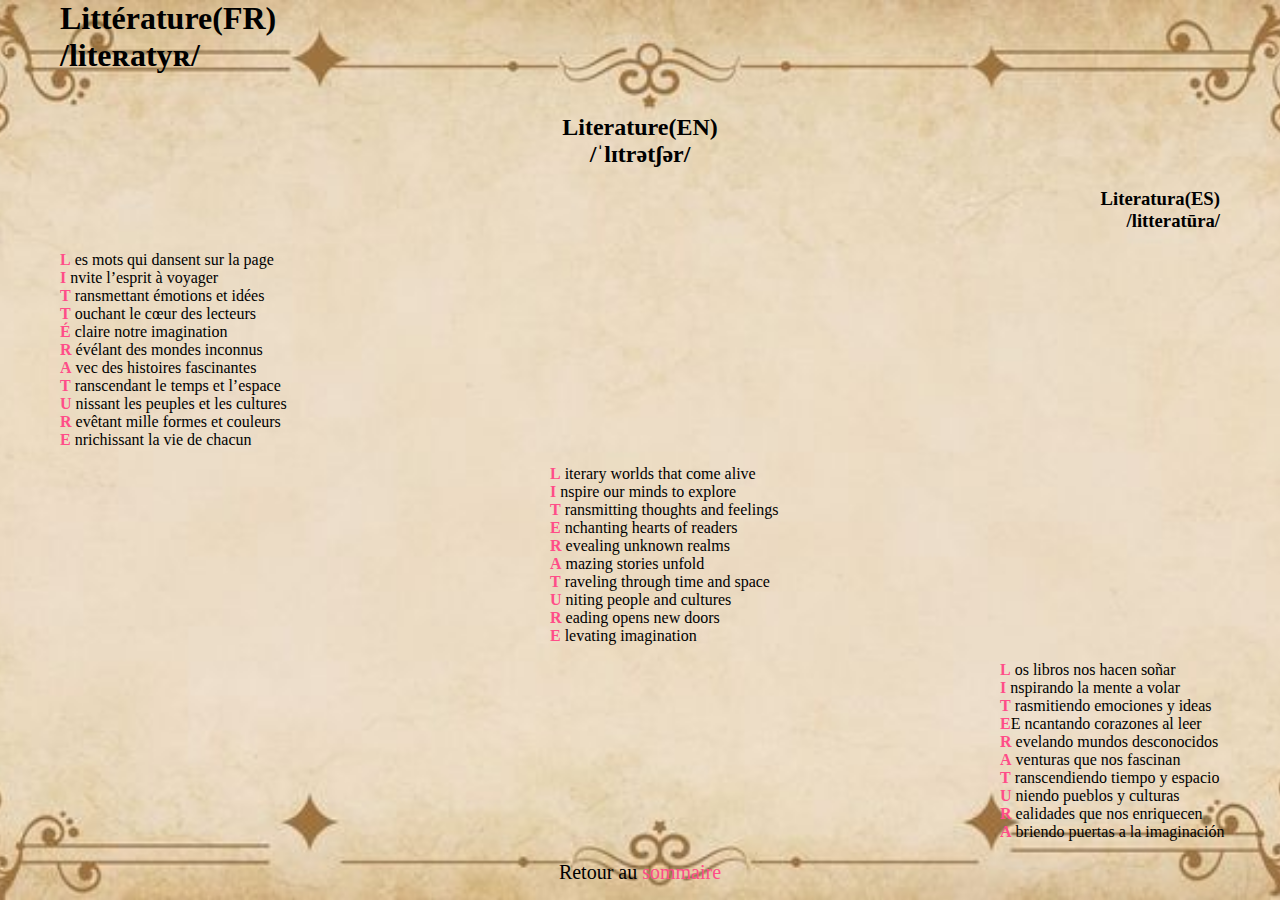
<file: litt2.html>
<litt2html>
<head>
	<meta charset="UTF-8">
	<meta name="author" content="Nadia Fernandes Ventura">
	<title>Littérature2</title>
	<link rel="stylesheet" href="styleL2.css">
	<link rel="stylesheet" media="screen" href="https://fontlibrary.org//face/grotesque-bourgeoisie" type="text/css"/>
</head>
<body>
 
	<h1 class="titre">Littérature(FR)<br>/liteʀatyʀ/</h1>
<p class="texte"> Ensemble des œuvres écrites (ou parfois orales) d’une langue ou d’un pays, considérées pour leur valeur esthétique, 
      artistique ou intellectuelle : romans, poèmes, théâtre, essais, etc.<br>
      — Par extension, désigne aussi l’art ou l’activité d’écrire, l’ensemble des écrits d’une époque ou d’un domaine, 
      ou encore la culture littéraire d’un individu.<br>
	  </p>
	<h2 class="titre">Literature(EN)<br>/ˈlɪtrətʃər/</h2>
<p class="texte">writings in which expression and form, in connection with ideas of permanent and universal interest, are characteristic or essential features, as poetry, novels, history, biography, and essays.</p>
	<h3 class="titre">Literatura(ES)<br>/litteratūra/</h3>
<p class="texte">Arte de la expresión verbal.f. Conjunto de las producciones literarias de una nación, de una época o de un género.</p>
<p class="acrostiche">
  <span class="lettre1">L</span> es mots qui dansent sur la page<br>
  <span class="lettre1">I</span> nvite l’esprit à voyager<br>
  <span class="lettre1">T</span> ransmettant émotions et idées<br>
  <span class="lettre1">T</span> ouchant le cœur des lecteurs <br> 
  <span class="lettre1">É</span> claire notre imagination  <br>
  <span class="lettre1">R</span> évélant des mondes inconnus  <br>
  <span class="lettre1">A</span> vec des histoires fascinantes  <br>
  <span class="lettre1">T</span> ranscendant le temps et l’espace  <br>
  <span class="lettre1">U</span> nissant les peuples et les cultures <br> 
  <span class="lettre1">R</span> evêtant mille formes et couleurs  <br>
  <span class="lettre1">E</span> nrichissant la vie de chacun<br>

</p>

<p class="acrostiche2">
 <span class="lettre2">L</span> iterary worlds that come alive <br> 
 <span class="lettre2">I</span> nspire our minds to explore  <br>
 <span class="lettre2">T</span> ransmitting thoughts and feelings  <br>
 <span class="lettre2">E</span> nchanting hearts of readers <br> 
 <span class="lettre2">R</span> evealing unknown realms  <br>
 <span class="lettre2">A</span> mazing stories unfold  <br>
 <span class="lettre2">T</span> raveling through time and space  <br>
 <span class="lettre2">U</span> niting people and cultures  <br>
 <span class="lettre2">R</span> eading opens new doors  <br>
 <span class="lettre2">E</span> levating imagination<br>
</p>
<p class="acrostiche3">
<span class="lettre3">L</span> os libros nos hacen soñar  <br>
<span class="lettre3">I</span> nspirando la mente a volar  <br>
<span class="lettre3">T</span> rasmitiendo emociones y ideas <br> 
<span class="lettre3">E</span>E ncantando corazones al leer  <br>
<span class="lettre3">R</span> evelando mundos desconocidos  <br>
<span class="lettre3">A</span> venturas que nos fascinan  <br>
<span class="lettre3">T</span> ranscendiendo tiempo y espacio  <br>
<span class="lettre3">U</span> niendo pueblos y culturas  <br>
<span class="lettre3">R</span> ealidades que nos enriquecen  <br>
<span class="lettre3">A</span> briendo puertas a la imaginación<br>
</p>
	<ul>
	<li>Retour au <a href="sommaire.html">sommaire</a></li>
	</ul>
</body>
</html>
</body>
</file>
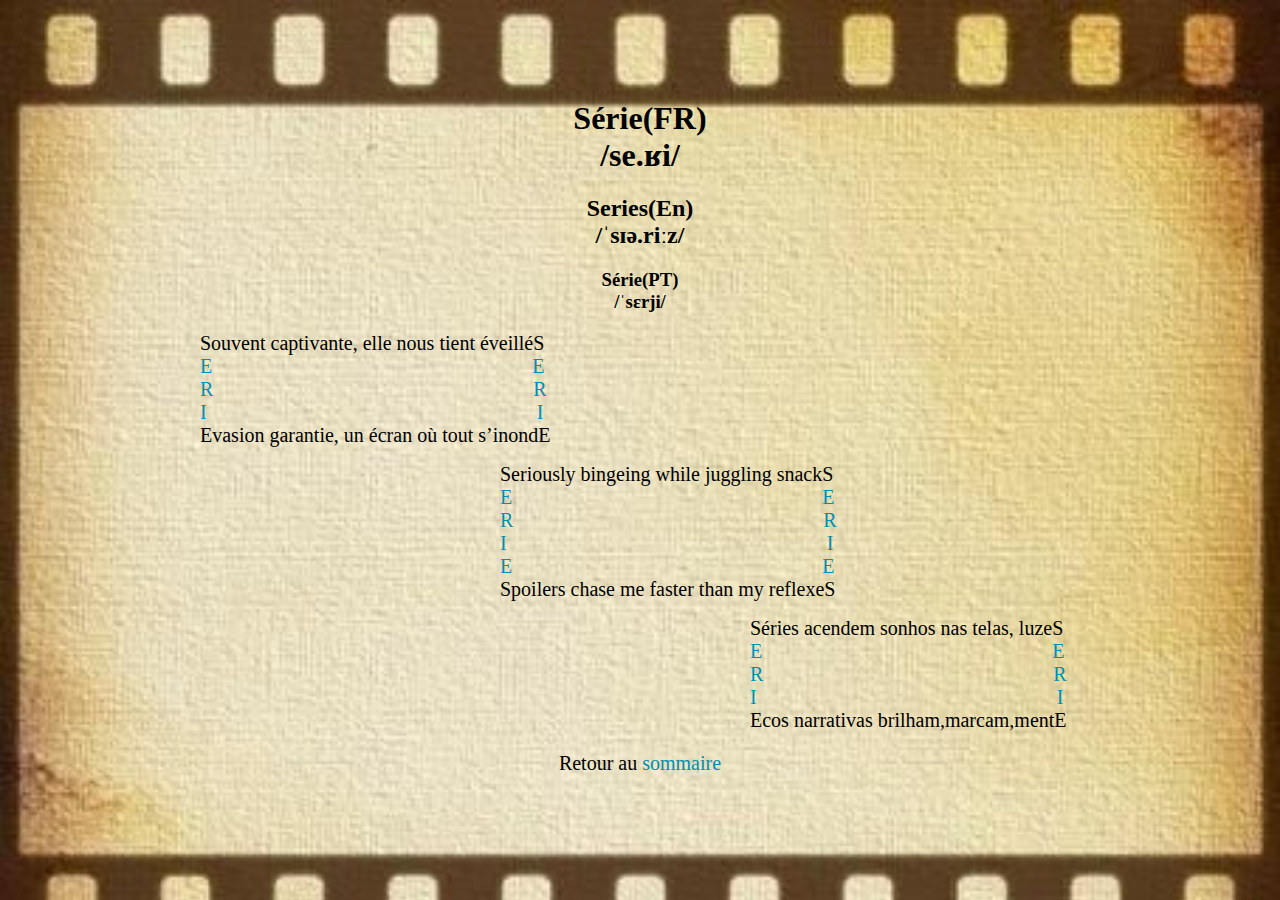
<file: serie.html>
<head>
	<meta charset="UTF-8">
	<meta name="author" content="Nadia Fernandes Ventura">
	<title>Série</title>
	<link rel="stylesheet" href="s.css">
	<link rel="stylesheet" media="screen" href="https://fontlibrary.org//face/grotesque-bourgeoisie" type="text/css"/>
</head>
<body>
	<h1 class="titre">Série(FR)<br>/se.ʁi/</h1>
	<p class="texte">Production composée de plusieurs épisodes racontant des histoires liées (ou indépendantes) et diffusées de manière régulière
	à la télévision ou sur une plateforme</p>
	<h2 class="titre">Series(En)<br>/ˈsɪə.riːz/</h2>
	<p class="texte">A set of television or radio broadcasts on the same subject or using the same characters but in different situations</p>
	<h3 class="titre">Série(PT)<br>/ˈsɛrji/</h3>
	<p class="texte">Programa organizado em capítulos ou episódios, geralmente exibidos em dias fixos e com horário definido</p>
	<p>
	<span class="ligne1">Souvent captivante, elle nous tient éveilléS</span><br>
	<span class="ligne2">E &nbsp;&nbsp;&nbsp;&nbsp;&nbsp;&nbsp&nbsp;&nbsp;&nbsp;&nbsp&nbsp;&nbsp;&nbsp;&nbsp&nbsp;&nbsp;&nbsp;&nbsp &nbsp;&nbsp;&nbsp;&nbsp&nbsp;&nbsp;&nbsp;&nbsp&nbsp;&nbsp;&nbsp;&nbsp&nbsp;&nbsp;&nbsp;&nbsp &nbsp;&nbsp;&nbsp;&nbsp&nbsp;&nbsp;&nbsp;&nbsp   &nbsp;&nbsp;&nbsp;&nbsp &nbsp;&nbsp;&nbsp;&nbsp&nbsp;&nbsp;&nbsp;&nbsp&nbsp;&nbsp;&nbsp;&nbsp  E</span><br>
	<span class="ligne3">R &nbsp;&nbsp;&nbsp;&nbsp;&nbsp;&nbsp&nbsp;&nbsp;&nbsp;&nbsp&nbsp;&nbsp;&nbsp;&nbsp&nbsp;&nbsp;&nbsp;&nbsp &nbsp;&nbsp;&nbsp;&nbsp&nbsp;&nbsp;&nbsp;&nbsp&nbsp;&nbsp;&nbsp;&nbsp&nbsp;&nbsp;&nbsp;&nbsp &nbsp;&nbsp;&nbsp;&nbsp&nbsp;&nbsp;&nbsp;&nbsp   &nbsp;&nbsp;&nbsp;&nbsp&nbsp; &nbsp;&nbsp;&nbsp;&nbsp&nbsp;&nbsp;&nbsp;&nbsp&nbsp;&nbsp;&nbsp; R</span><br>
	<span class="ligne4">I&nbsp;&nbsp;&nbsp;&nbsp;&nbsp;&nbsp&nbsp;&nbsp;&nbsp;&nbsp&nbsp;&nbsp;&nbsp;&nbsp&nbsp;&nbsp;&nbsp;&nbsp &nbsp;&nbsp;&nbsp;&nbsp&nbsp;&nbsp;&nbsp;&nbsp&nbsp;&nbsp;&nbsp;&nbsp&nbsp;&nbsp;&nbsp;&nbsp &nbsp;&nbsp;&nbsp;&nbsp&nbsp;&nbsp;&nbsp;&nbsp&nbsp;&nbsp &nbsp;&nbsp&nbsp;&nbsp &nbsp;&nbsp&nbsp;&nbsp &nbsp;&nbsp;&nbsp;&nbsp;&nbsp&nbsp;&nbsp;&nbsp; I</span><br>
	<span class="ligne5">Evasion garantie, un écran où tout s’inondE</span><br>
	</p>
	<p>
	<span class="ligne6">Seriously bingeing while juggling snackS</span><br>
	<span class="ligne7">E&nbsp;&nbsp;&nbsp;&nbsp&nbsp;&nbsp;&nbsp;&nbsp;&nbsp;&nbsp;&nbsp;&nbsp&nbsp;&nbsp;&nbsp;&nbsp&nbsp;&nbsp;&nbsp;&nbsp;&nbsp;&nbsp;&nbsp&nbsp;&nbsp;&nbsp;&nbsp&nbsp;&nbsp;&nbsp;&nbsp;&nbsp;&nbsp;&nbsp;&nbsp;&nbsp&nbsp;&nbsp;&nbsp;&nbsp&nbsp;&nbsp;&nbsp;&nbsp&nbsp;&nbsp;&nbsp;&nbsp;&nbsp;&nbsp;&nbsp&nbsp;&nbsp;&nbsp;&nbsp&nbsp;&nbsp;&nbsp;&nbsp;&nbsp;&nbsp E</span><br>
	<span class="ligne8">R&nbsp;&nbsp;&nbsp;&nbsp;&nbsp&nbsp;&nbsp;&nbsp;&nbsp&nbsp;&nbsp;&nbsp;&nbsp;&nbsp;&nbsp;&nbsp;&nbsp;&nbsp;&nbsp;&nbsp;&nbsp&nbsp;&nbsp;&nbsp;&nbsp&nbsp;&nbsp;&nbsp;&nbsp&nbsp;&nbsp;&nbsp;&nbsp&nbsp;&nbsp;&nbsp;&nbsp;&nbsp;&nbsp;&nbsp;&nbsp;&nbsp;&nbsp;&nbsp&nbsp;&nbsp;&nbsp;&nbsp&nbsp;&nbsp;&nbsp;&nbsp;&nbsp;&nbsp;&nbsp&nbsp;&nbsp;&nbsp;&nbsp&nbsp;&nbsp;&nbsp;R</span><br>
	<span class="ligne9">I&nbsp;&nbsp;&nbsp;&nbsp;&nbsp;&nbsp;&nbsp;&nbsp;&nbsp&nbsp;&nbsp;&nbsp;&nbsp&nbsp;&nbsp;&nbsp;&nbsp;&nbsp;&nbsp;&nbsp;&nbsp;&nbsp&nbsp;&nbsp;&nbsp;&nbsp&nbsp;&nbsp;&nbsp;&nbsp;&nbsp;&nbsp;&nbsp;&nbsp&nbsp;&nbsp;&nbsp;&nbsp&nbsp;&nbsp;&nbsp;&nbsp;&nbsp;&nbsp;&nbsp&nbsp;&nbsp;&nbsp;&nbsp&nbsp;&nbsp;&nbsp;&nbsp;&nbsp;&nbsp;&nbsp;&nbsp;&nbsp&nbsp;&nbsp;&nbsp;&nbsp&nbsp;&nbsp;I</span><br>
	<span class="ligne10">E&nbsp;&nbsp;&nbsp;&nbsp;&nbsp;&nbsp;&nbsp;&nbsp;&nbsp;&nbsp&nbsp;&nbsp;&nbsp;&nbsp&nbsp;&nbsp;&nbsp;&nbsp;&nbsp;&nbsp;&nbsp;&nbsp&nbsp;&nbsp;&nbsp;&nbsp&nbsp;&nbsp;&nbsp;&nbsp;&nbsp;&nbsp;&nbsp;&nbsp&nbsp;&nbsp;&nbsp;&nbsp&nbsp;&nbsp;&nbsp;&nbsp;&nbsp;&nbsp;&nbsp;&nbsp&nbsp;&nbsp;&nbsp;&nbsp&nbsp;&nbsp;&nbsp;&nbsp;&nbsp;&nbsp;&nbsp;&nbsp&nbsp;&nbsp;&nbsp;&nbsp;E</span><br>
	<span class="ligne11">Spoilers chase me faster than my reflexeS</span><br>
	</p>
	<p>
	<span class="ligne12">Séries acendem sonhos nas telas, luzeS</span><br>
	<span class="ligne13">E&nbsp;&nbsp;&nbsp&nbsp;&nbsp;&nbsp;&nbsp;&nbsp;&nbsp;&nbsp;&nbsp;&nbsp;&nbsp;&nbsp;&nbsp;&nbsp&nbsp;&nbsp;&nbsp;&nbsp;&nbsp;&nbsp;&nbsp;&nbsp;&nbsp;&nbsp;&nbsp;&nbsp;&nbsp&nbsp;&nbsp;&nbsp;&nbsp;&nbsp;&nbsp;&nbsp;&nbsp;&nbsp;&nbsp;&nbsp;&nbsp;&nbsp&nbsp;&nbsp;&nbsp;&nbsp;&nbsp;&nbsp;&nbsp;&nbsp;&nbsp;&nbsp;&nbsp;&nbsp;&nbsp&nbsp;&nbsp;&nbsp;E</span><br>
	<span class="ligne14">R&nbsp;&nbsp;&nbsp&nbsp;&nbsp;&nbsp;&nbsp;&nbsp;&nbsp;&nbsp;&nbsp;&nbsp;&nbsp;&nbsp;&nbsp;&nbsp&nbsp;&nbsp;&nbsp;&nbsp;&nbsp;&nbsp;&nbsp;&nbsp;&nbsp;&nbsp;&nbsp;&nbsp;&nbsp&nbsp;&nbsp;&nbsp;&nbsp;&nbsp;&nbsp;&nbsp;&nbsp;&nbsp;&nbsp;&nbsp;&nbsp;&nbsp&nbsp;&nbsp;&nbsp;&nbsp;&nbsp;&nbsp;&nbsp;&nbsp;&nbsp;&nbsp;&nbsp;&nbsp;&nbsp&nbsp;&nbsp;&nbsp;R</span><br>
	<span class="ligne15">I&nbsp;&nbsp;&nbsp;&nbsp;&nbsp&nbsp;&nbsp;&nbsp;&nbsp;&nbsp;&nbsp;&nbsp;&nbsp;&nbsp;&nbsp;&nbsp;&nbsp;&nbsp&nbsp;&nbsp;&nbsp;&nbsp;&nbsp;&nbsp;&nbsp;&nbsp;&nbsp;&nbsp;&nbsp;&nbsp;&nbsp&nbsp;&nbsp;&nbsp;&nbsp;&nbsp;&nbsp;&nbsp;&nbsp;&nbsp;&nbsp;&nbsp;&nbsp;&nbsp&nbsp;&nbsp;&nbsp;&nbsp;&nbsp;&nbsp;&nbsp;&nbsp;&nbsp;&nbsp;&nbsp;&nbsp;&nbsp&nbsp;&nbsp;&nbsp;I</span><br>
	<span class="ligne16">Ecos narrativas brilham,marcam,mentE</span><br>
	

<ul>
	<li>Retour au <a href="sommaire.html">sommaire</a></li>
</ul>
</body>
</file>
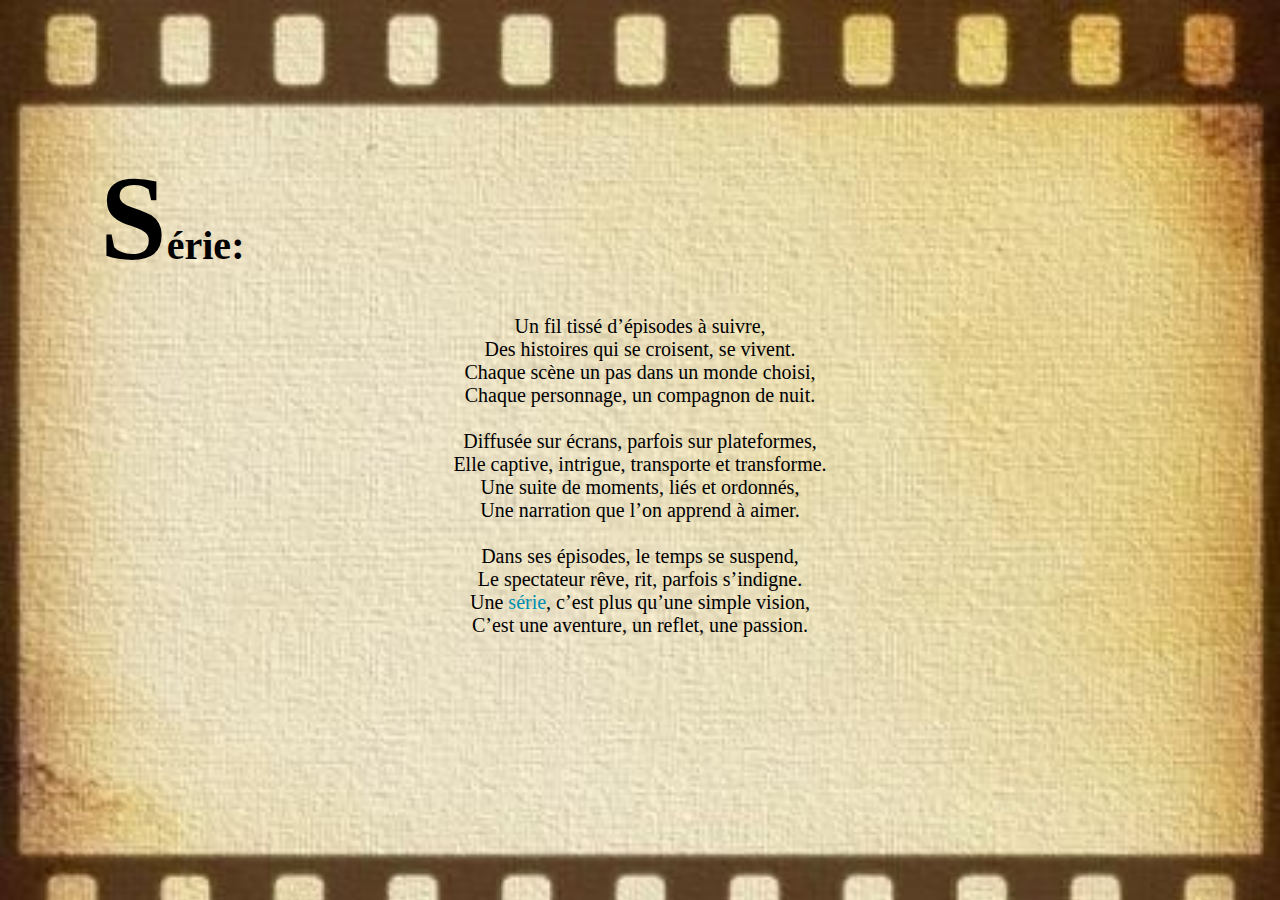
<file: serie1.html>
<head>
	<meta charset="UTF-8">
	<meta name="author" content="Nadia Fernandes Ventura">
	<title>Série</title>
	<link rel="stylesheet" href="serie1.css">
	<link rel="stylesheet" media="screen" href="https://fontlibrary.org//face/grotesque-bourgeoisie" type="text/css"/>
</head>
<body>
	<h1 class="big-first-letter">Série:</h1>
	<p>Un fil tissé d’épisodes à suivre,<br>
Des histoires qui se croisent, se vivent.<br>
Chaque scène un pas dans un monde choisi,<br>
Chaque personnage, un compagnon de nuit.<br>
<br>
Diffusée sur écrans, parfois sur plateformes,<br>
Elle captive, intrigue, transporte et transforme.<br>
Une suite de moments, liés et ordonnés,<br>
Une narration que l’on apprend à aimer.<br>
<br>
Dans ses épisodes, le temps se suspend,<br>
Le spectateur rêve, rit, parfois s’indigne.<br>
Une <a href="serie.html">série</a>, c’est plus qu’une simple vision,<br>
C’est une aventure, un reflet, une passion.<br>
</p>
</body>
</file>
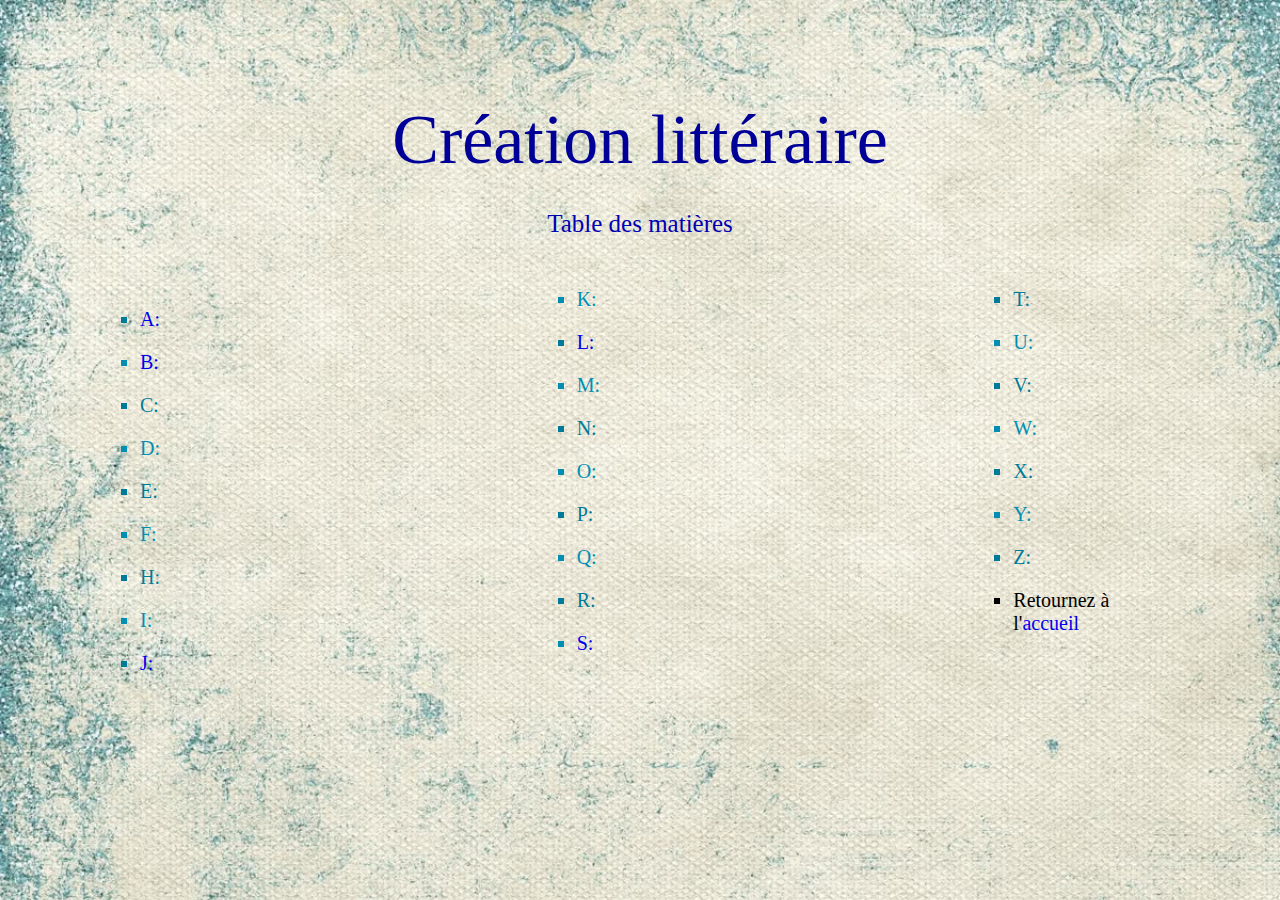
<file: sommaire.html>
<head>
	<meta charset="UTF-8">
	<meta name="author" content="Nadia Fernandes Ventura">
	<title>Sommaire</title>
	<link rel="stylesheet" href="style1.css">
	<link rel="stylesheet" media="screen" href="https://fontlibrary.org//face/grotesque-bourgeoisie" type="text/css"/>
</head>
<body>
	<h1>Création littéraire</h1>
	<div class=tourne>
		<h2>Table des matières</h2>
	</div>
	<div class="colonnes">
  <p>
	<ul>
		<li class="clair">
    <a href="amour.html"><span class="big">A:</span></a></li>
		<li class="bleu">
		<a href="banal.html"><span class="big">B:</li></span></a>
		<li class="clair">C:</li>
		<li class="bleu">D:</li>
		<li class="clair">E:</li>
		<li class="bleu">F:</li>
		<li class="clair">H:</li>
		<li class="bleu">I:</li>
		<li class="clair"><a href="journal.html"><span class="big">J:</a></span></li>
		<li class="bleu">K:</li>
		<li class="clair">
		<a href="litterature.html"><span class="big">L:</a></span></li>
		<li class="bleu">M:</li>
		<li class="clair">N:</li>
		<li class="bleu">O:</li>
		<li class="clair">P:</li>
		<li class="bleu">Q:</li>
		<li class="clair">R:</li>
		<li class="bleu">
		<a href="serie1.html"><span class="big">S:</a></span></li>
		<li class="clair">T:</li>
		<li class="bleu">U:</li>
		<li class="clair">V:</li>
		<li class="bleu">W:</li>
		<li class="clair">X:</li>
		<li class="bleu">Y:</li>
		<li class="clair">Z:</li>
		<li>Retournez à l'<a href="index.html">accueil</a></li>
	</ul> 
	</p>
	</div>
</body>
</file>
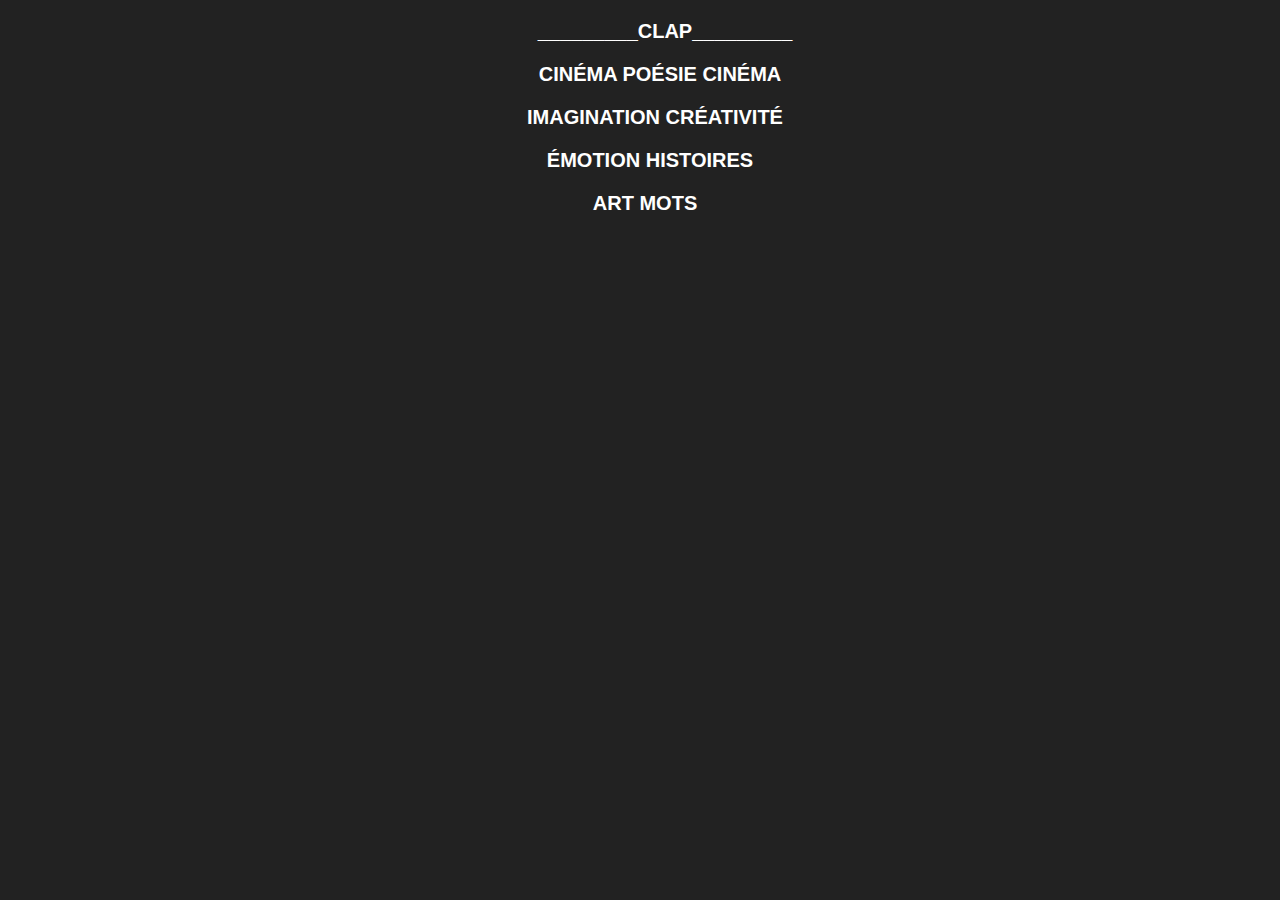
<file: test.html>
<!DOCTYPE html>
<html lang="fr">
<head>
    <meta charset="UTF-8">
    <title>Clap de cinéma</title>
    <link rel="stylesheet" href="test1.css">
</head>
<body>
    <div class="caligramme">
  <p style="text-align:center; margin-left:50px;">_________CLAP_________</p>
  <p style="text-align:center; margin-left:40px;">CINÉMA POÉSIE CINÉMA</p>
  <p style="text-align:center; margin-left:30px;">IMAGINATION CRÉATIVITÉ</p>
  <p style="text-align:center; margin-left:20px;">ÉMOTION HISTOIRES</p>
  <p style="text-align:center; margin-left:10px;">ART MOTS</p>
</div>
</body>
</html>
</file>
<file: style1.css>
body {
    background: url("bleu.jpg");
    background-size: cover; 
    margin: 0;
    padding: 0;
}
h1 {
	text-align:center;
	margin-top:100px;
	margin-bottom:30px;
	font-size:70px;
	color:#000099;
	font-family: 'GrotesqueBourgeoisieRegular';
   font-weight: normal;
   font-style: normal;
	
}
h2 {
	text-align:center;
	margin-bottom:50px;
	font-size:25px;
	color:#0000b3;
	 font-family: 'RETROEDGERegular';
   font-weight: normal;
   font-style: normal;
}
p {
	margin-left:35px;
	margin-right:35px;
	text-align:justify;
	font-family:"Courier New";
	font-size:20px;
}
ul	{
	margin-left:100px;
	margin-right:100px;
	list-style-type:square;
	font-size:20px;
}
li 	{
	margin-bottom:20px;
}
li.bleu {
	color:#008fb3;
}
li.clair {
	color:#007a99
}

a:link {
	text-decoration:none;
}
a:visited {
	text-decoration:none;
	color:bleu;
}
a:hover {
	text-decoration:none;
	color:#005266;
}
.tourne:hover {
	transform:rotate(180deg);
}
.rouge {
	color:purple;
}
.barre {
	text-decoration:line-through;
}
.taille:hover {
	font-size:40px;
}
p.invisible {
	color:#b3ccff;
}
.magie:hover {
	color:#008fb3;	
}
.colonnes {
  column-count: 3;       /* nombre de colonnes */
  column-gap: 30px;      /* espace entre les colonnes */
}
.ligne {
	text-align: center;
	font-size: 25px;
}
.texte {
	margin-left: 40px;
	font-size: 25px;
}
.sommaire {
	text-align: center;
	font-size: 20px;
}
.big {
  display: inline-block;
  transition: transform 0.2s ease;
}

.big:hover {
  transform: scale(3.5); /* agrandit à 150% */
}
li {
	font-size: 20px;
}
</file>
<file: a.css>
body {
    background: url("amou2.jpg");
    background-size: cover; 
    margin: 0;
    padding: 0;
}
h1 {
	margin-top: 100px;
	margin-left:100px;
	font-family: 'GrotesqueBourgeoisieRegular';
	
}
p {
	text-align: center;
	margin-top: 70px;
	font-size: 23px;
}
.big-first-letter::first-letter {
    font-size: 3em;     /* Taille beaucoup plus grande */ 
}
a {
	color: #ff4d88;
	text-decoration: none;
}
</file>
<file: amour2.css>
body {
    background: url("amou2.jpg");
    background-size: cover; 
    margin: 0;
    padding: 0;
}
h1 {
	text-align:center;
	font-family: 'GrotesqueBourgeoisieRegular';
}
.background {
  background-image: url("Amou2.jpg"); /* remplace par le nom de ton image */
  background-size: cover;   /* pour que l'image remplisse tout le div */
  background-position: center;
  height: 100vh;            /* prend toute la hauteur de la fenêtre */
  display: flex;
  justify-content: center;
  align-items: center;
  color: white;             /* couleur du texte normal */
  font-size: 20px;
}
.texte {
  display: none;
}
.titre:hover + .texte {
  display: block;
}
.texte {
	text-align: center;
}
h2 {
	text-align: center;
	font-family: 'GrotesqueBourgeoisieRegular';
}
h3 {
	text-align: center;
	font-family: 'GrotesqueBourgeoisieRegular';
}

ul {
	text-align: center;
	list-style: none; /* enlève le point devant le li, si tu veux */
	padding: 0;
	font-size: 20px;
}
.ligne::first-letter {
    font-weight: bold;
	margin-left: 200px;
	color: #ff4d88;
}
.ligne1::first-letter {
    font-weight: bold;
	margin-left: 350px;
	color: #ff4d88;
}
.ligne2::first-letter {
    font-weight: bold;
	margin-left: 450px;
	color: #ff4d88;
}
a {
	color: #ff4d88;
	text-decoration: none;
}
</file>
<file: b2.css>
body {
    background: url("bfond.jpg");
    background-size: cover; 
    margin: 0;
    padding: 0;
}
h1 {
	margin-top: 80px;
	text-align: center; 
	font-family: 'GrotesqueBourgeoisieRegular';
}
.background {
  background-image: url("bfond.jpg"); /* remplace par le nom de ton image */
  background-size: cover;   /* pour que l'image remplisse tout le div */
  background-position: center;
  height: 100vh;            /* prend toute la hauteur de la fenêtre */
  display: flex;
  justify-content: center;
  align-items: center;
  color: white;             /* couleur du texte normal */
  font-size: 20px;
}
.texte {
  display: none;
}
.titre:hover + .texte {
  display: block;
}
.texte {
	text-align: center;
}

h2 {
	text-align: center;
	font-family: 'GrotesqueBourgeoisieRegular';
	
}
h3 {
	text-align: center;
	font-family: 'GrotesqueBourgeoisieRegular';
	
}

.poeme1 {
	text-align: center;
	font-size: 20px;
}
.poeme2 {
	text-align: center;
	font-size: 20px;
}
.poeme3 {
	text-align: center;
	font-size: 20px;
}

.tooltip {
  position: relative; /* Nécessaire pour positionner la bulle par rapport au texte */
  display: inline-block; /* Pour que la largeur suive le texte */
  cursor: pointer; /* Indique qu’on peut survoler */
}

.tooltip-text {
  visibility: hidden; /* caché au départ */
  width: max-content; /* largeur automatique selon le texte */
  background-color: #333; /* fond sombre */
  color: #fff; /* texte blanc */
  text-align: center;
  padding: 5px 8px;
  border-radius: 5px;
  
  position: absolute; /* position par rapport au parent .tooltip */
  bottom: 125%; /* place la bulle au-dessus du texte */
  left: 50%;
  transform: translateX(-50%); /* centre horizontalement */
  
  opacity: 0; /* invisible */
  transition: opacity 0.3s; /* apparition douce */
  z-index: 1; /* au-dessus du reste */
}

.tooltip:hover .tooltip-text {
  visibility: visible;
  opacity: 1; /* devient visible */
}
ul {
	text-align: center;
	list-style: none; /* enlève le point devant le li, si tu veux */
	padding: 0;
	font-size: 20px;
}
a {
	color: #008fb3;
	text-decoration: none;
}
</file>
<file: b.css>
body {
    background: url("bfond.jpg");
    background-size: cover; 
    margin: 0;
    padding: 0;
}
h1 {
	margin-left: 100px;
	margin-top: 100px;
	font-family: 'GrotesqueBourgeoisieRegular';
	font-size: 40px;
}
.big-first-letter::first-letter {
    font-size: 3em;     /* Taille beaucoup plus grande */ 
}
p {
	text-align: center;
	font-size: 25px;
}
.mon-lien {
    color: red; /* couleur du lien */
	text-decoration: none;
}
.mon-lien:visited {
    color: purple;
}
a {
	color: #008fb3;
	text-decoration: none;
}
</file>
<file: j.css>
body {
    background: url("jfond.jpg");
    background-size: cover; 
    margin: 0;
    padding: 0;
}
h1 {
	text-align: center;
	font-size: 50px;
	margin-top: 110px;
	font-family: 'GrotesqueBourgeoisieRegular';
}
p {
	margin-left: 15px;
	margin-right: 15px;
}
h2 {
	margin-left: 10px;
}

a {
	color: #ff4d88;
	text-decoration: none;
	text-align: center;
}
</file>
<file: styleL2.css>
body {
    background-color: blue; 
    background: url("livre2.jpg") no-repeat center center fixed;
    background-size: cover;
    margin: 0;
    padding: 0;
}
h1 {
	text-align: left;
	margin-left: 60px; 
	font-family: 'GrotesqueBourgeoisieRegular';
}

.background {
  background-image: url("livre2.jpg"); /* remplace par le nom de ton image */
  background-size: cover;   /* pour que l'image remplisse tout le div */
  background-position: center;
  height: 100vh;            /* prend toute la hauteur de la fenêtre */
  display: flex;
  justify-content: center;
  align-items: center;
  color: white;             /* couleur du texte normal */
  font-size: 20px;
}
.texte {
  display: none;
}

.titre:hover + .texte {
  display: block;
}
.texte {
	text-align: center;
}
h2 {
	text-align: center; 
	margin-top: 40px;
	font-family: 'GrotesqueBourgeoisieRegular';

}
h3 {
	text-align: right; 
	margin-right: 60px;
	font-family: 'GrotesqueBourgeoisieRegular';
}
.acrostiche{
	text-align: left;
	margin-left: 60px;
}

.acrostiche2 {
	margin-top:1000 px;
	margin-left: 550px;
	
}
.acrostiche3 { 
	margin-left: 1000px; 
}

.lettre1 {
    font-weight: bold;
	color: #ff4d88;
}
.lettre2 {
    font-weight: bold;
	color: #ff4d88;
}
.lettre3 {
    font-weight: bold;
	color: #ff4d88;
}
ul{
	text-align: center;
	list-style: none; /* enlève le point devant le li, si tu veux */
	padding: 0;
	font-size: 20px;
}
a {
	color: #ff4d88;
	text-decoration: none;
}
</file>
<file: s.css>
body {
    background: url("serie.jpg");
    background-size: cover; 
    margin: 0;
    padding: 0;
}
h1 {
	margin-top: 100px;
	text-align: center; 
	font-family: 'GrotesqueBourgeoisieRegular';
}
.background {
  background-image: url("Amou2.jpg"); /* remplace par le nom de ton image */
  background-size: cover;   /* pour que l'image remplisse tout le div */
  background-position: center;
  height: 100vh;            /* prend toute la hauteur de la fenêtre */
  display: flex;
  justify-content: center;
  align-items: center;
  color: white;             /* couleur du texte normal */
  font-size: 20px;
}
.texte {
  display: none;
}
.titre:hover + .texte {
  display: block;
}
.texte {
	text-align: center;
}
h2 {
	text-align: center;
	font-family: 'GrotesqueBourgeoisieRegular';
	
}
h3 {
	text-align: center;
	font-family: 'GrotesqueBourgeoisieRegular';
	
}
ul {
	text-align: center;
	list-style: none; /* enlève le point devant le li, si tu veux */
	padding: 0;
	font-size: 20px;
}
.ligne1 {
	margin-left: 200px;
	font-size: 20px;
}
.ligne2 {
	margin-left: 200px;
	font-size: 20px;
	color: #008fb3;
}
.ligne3 {
	margin-left: 200px;
	font-size: 20px;
	color: #008fb3;
}
.ligne4 {
	margin-left: 200px;
	font-size: 20px;
	color: #008fb3;
}
.ligne5 {
	margin-left: 200px;
	font-size: 20px;
}
.ligne6 {
	margin-left: 500px;
	font-size: 20px;
	
}
.ligne7 {
	margin-left: 500px;
	font-size: 20px;
	color: #008fb3;
}
.ligne8 {
	margin-left: 500px;
	font-size: 20px;
	color: #008fb3;
}
.ligne9 {
	margin-left: 500px;
	font-size: 20px;
	color: #008fb3;
}
.ligne10 {
	margin-left: 500px;
	font-size: 20px;
	color: #008fb3;
}
.ligne11 {
	margin-left: 500px;
	font-size: 20px;
}
.ligne12 {
	margin-left: 750px;
	font-size: 20px;
}
.ligne13 {
	margin-left: 750px;
	font-size: 20px;
	color: #008fb3;
}
.ligne14 {
	margin-left: 750px;
	font-size: 20px;
	color: #008fb3;
}
.ligne15 {
	margin-left: 750px;
	font-size: 20px;
	color: #008fb3;
}
.ligne16 {
	margin-left: 750px;
	font-size: 20px;
}
a {
	color: #008fb3;
	text-decoration: none;
}
.ligne::first-letter {
    font-weight: bold;
	margin-left: 200px;
	color: #ff4d88;
}
</file>
<file: serie1.css>
body {
    background: url("serie.jpg");
    background-size: cover; 
    margin: 0;
    padding: 0;
}
h1{
	margin-left: 100px;
	margin-top: 150px;
	font-family: 'GrotesqueBourgeoisieRegular';
	font-size: 40px ; 
}
p {
	text-align: center;
	font-size: 20px;

}
.big-first-letter::first-letter {
    font-size: 3em;     /* Taille beaucoup plus grande */ 
}
a {
	color: #008fb3;
	text-decoration: none;
}
</file>
<file: test1.css>
.caligramme p {
  font-weight: bold;
  font-family: 'Arial', sans-serif;
  font-size: 20px;
  color: white;
}
body {
  background-color: #222;
}
</file>
